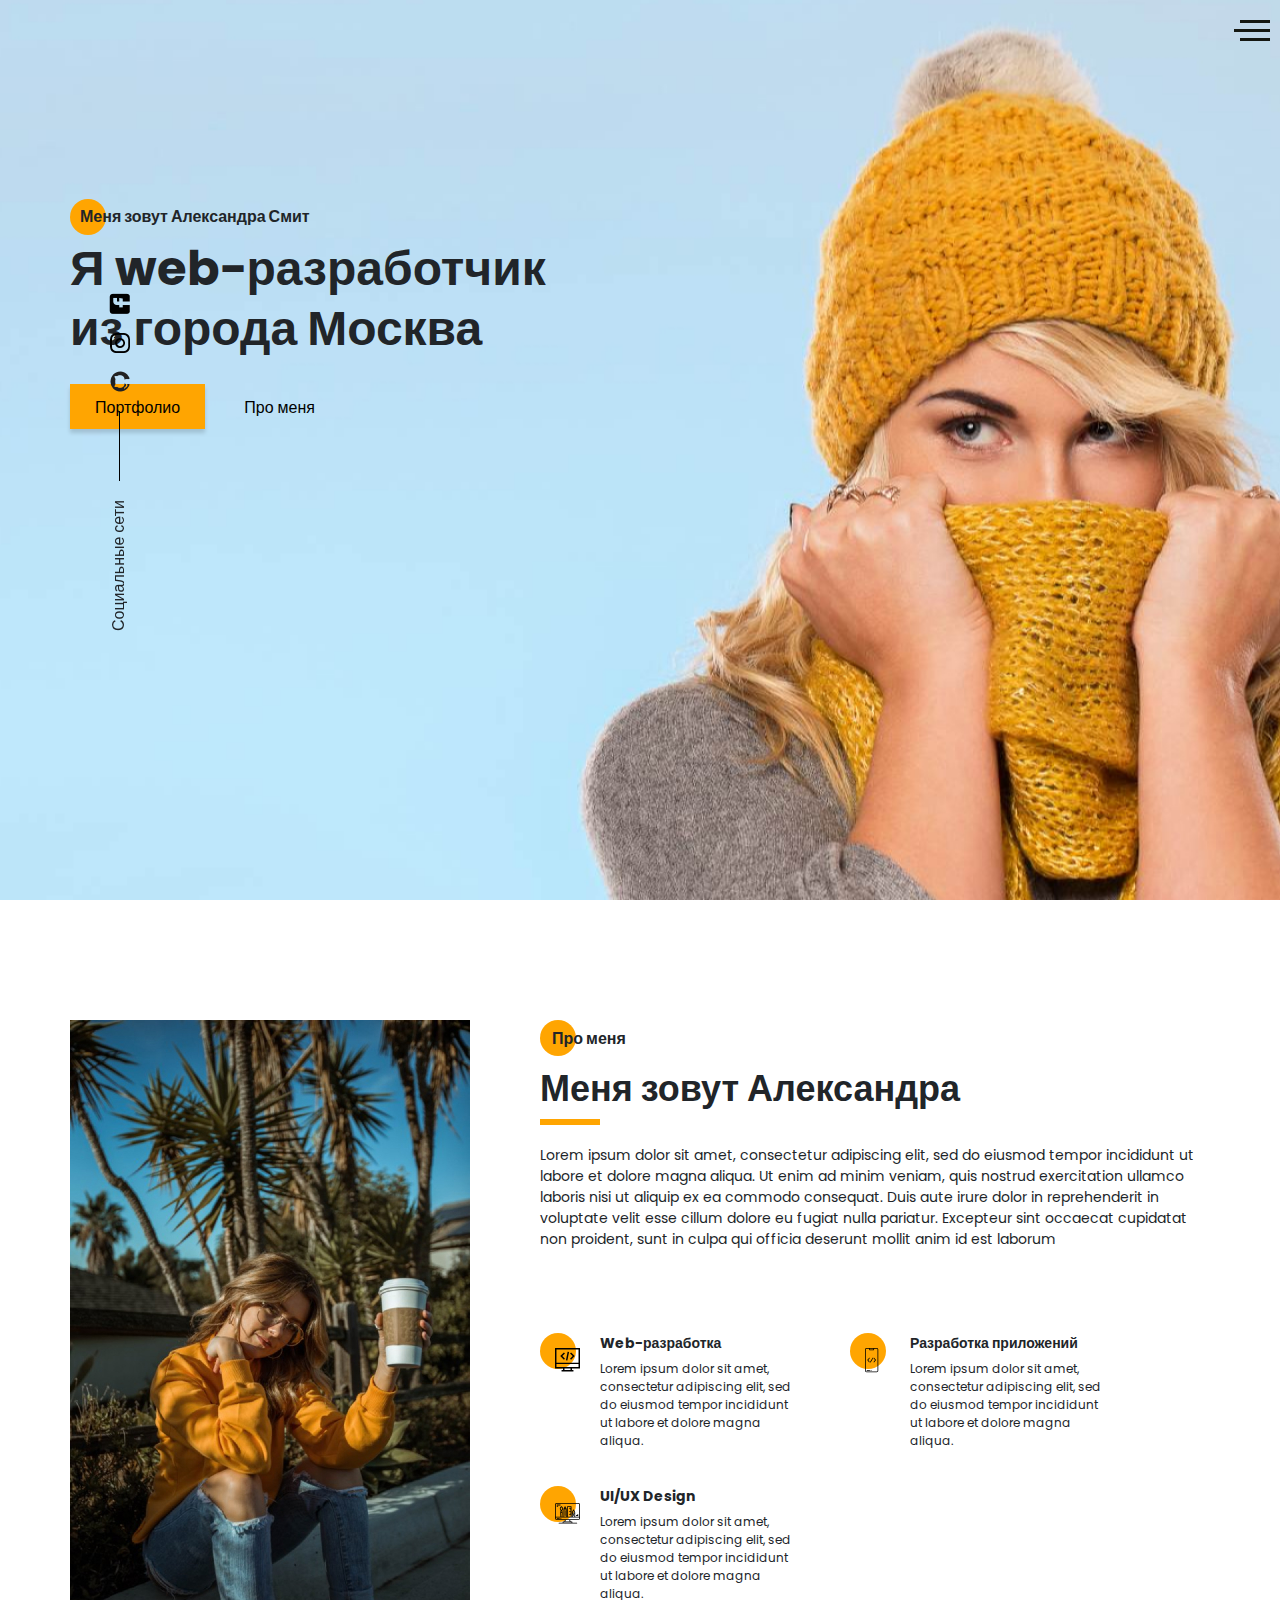
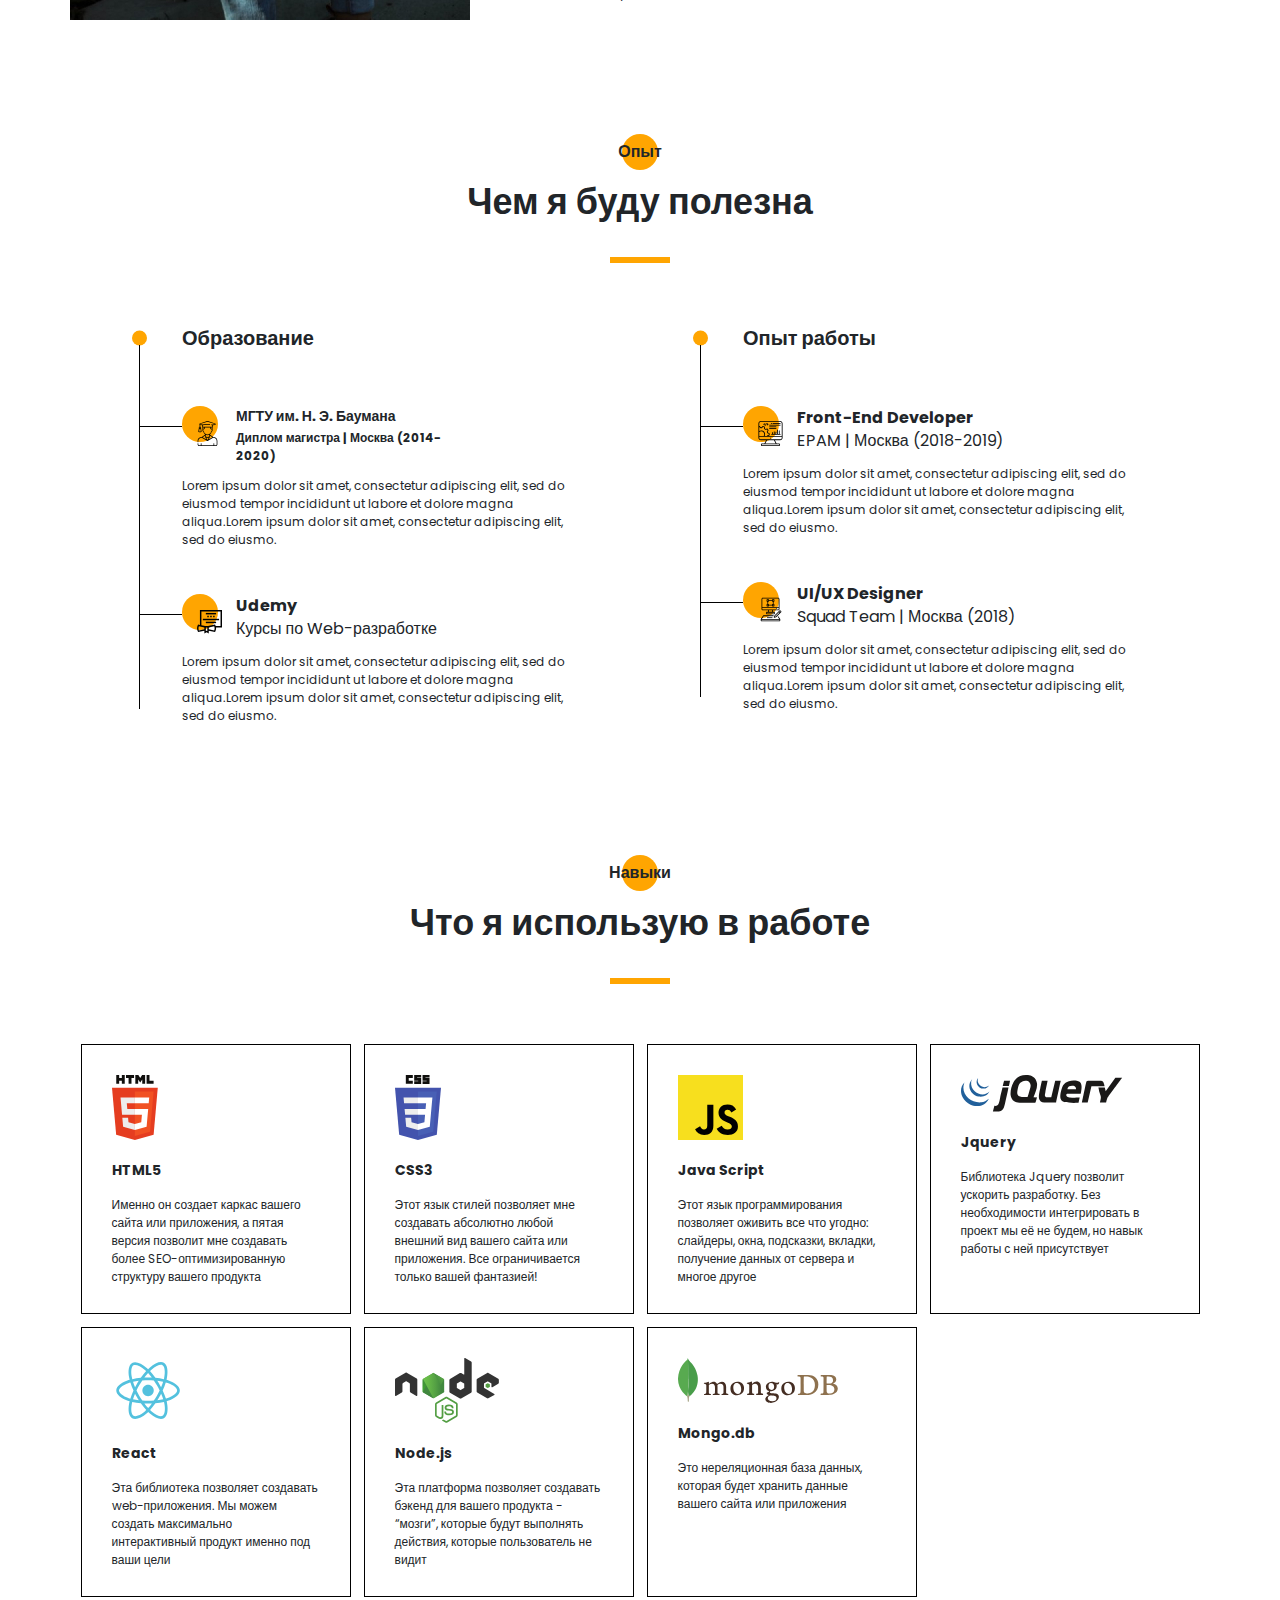
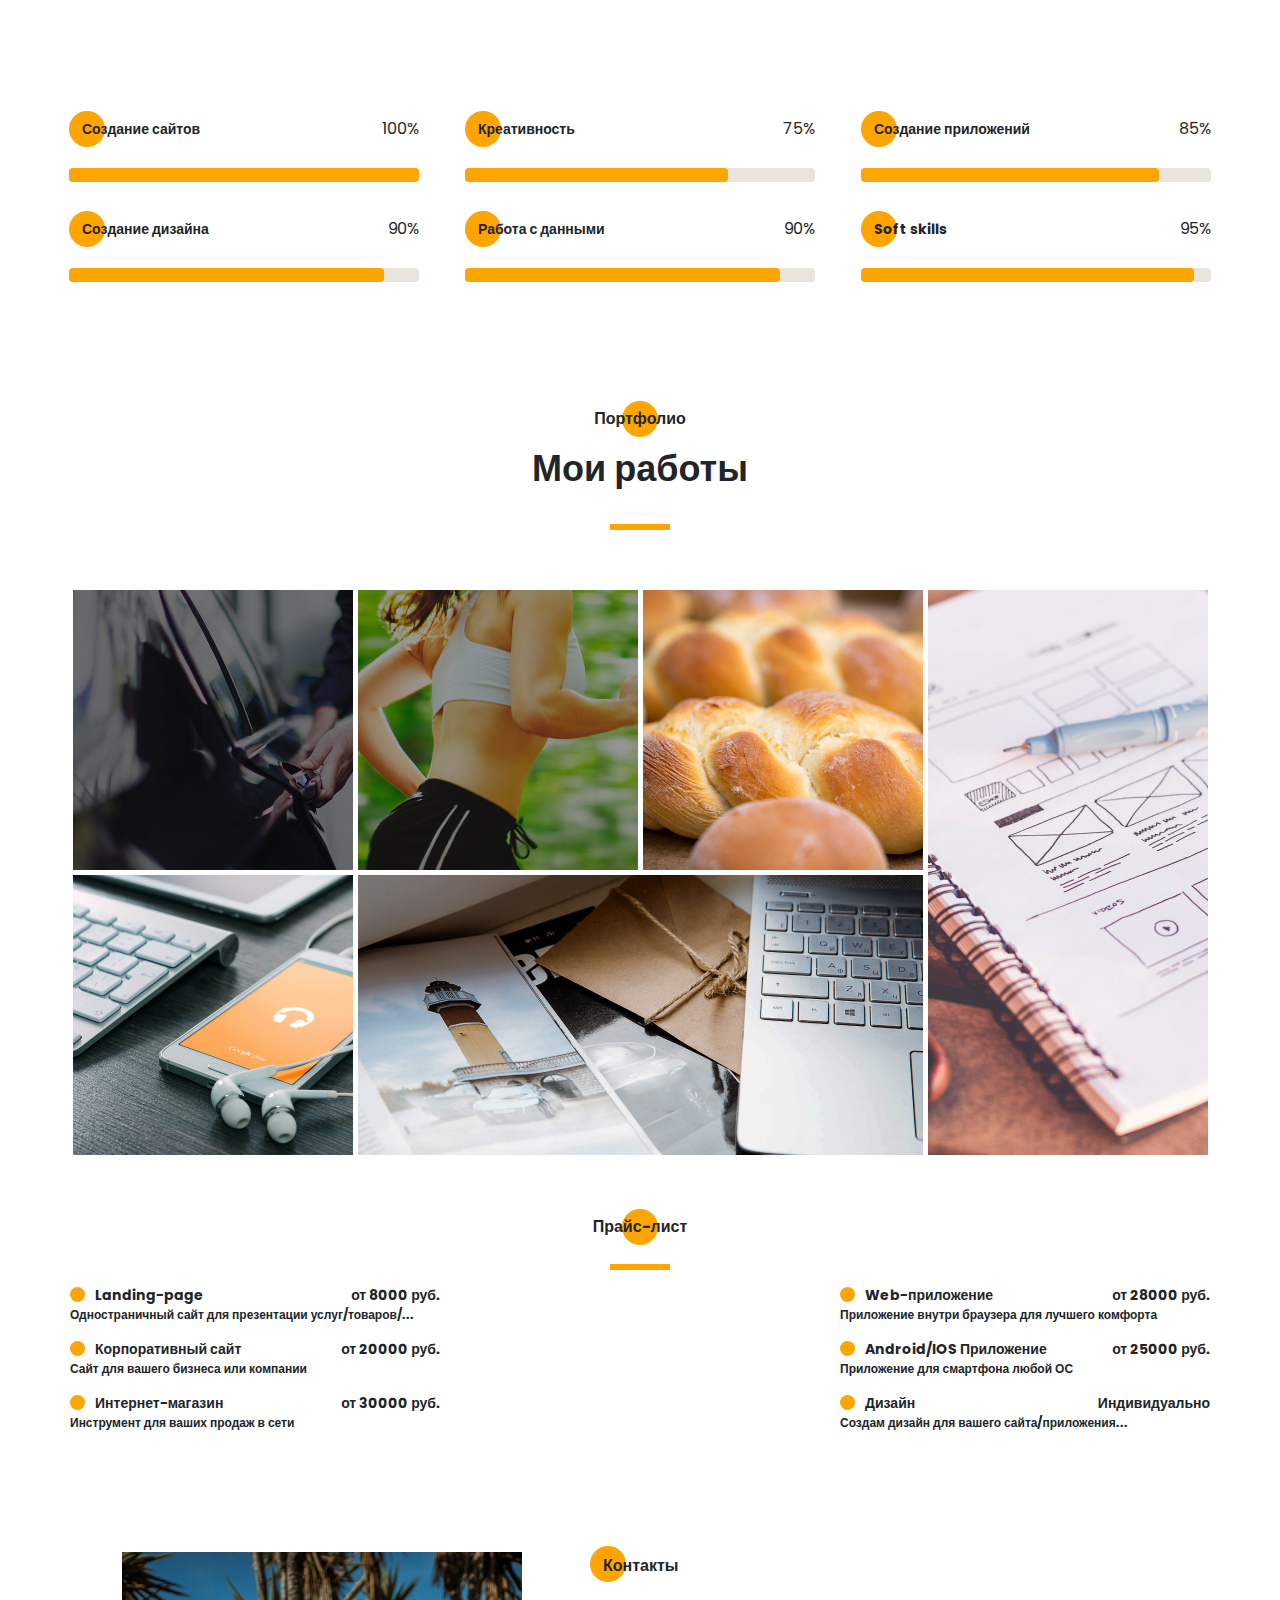
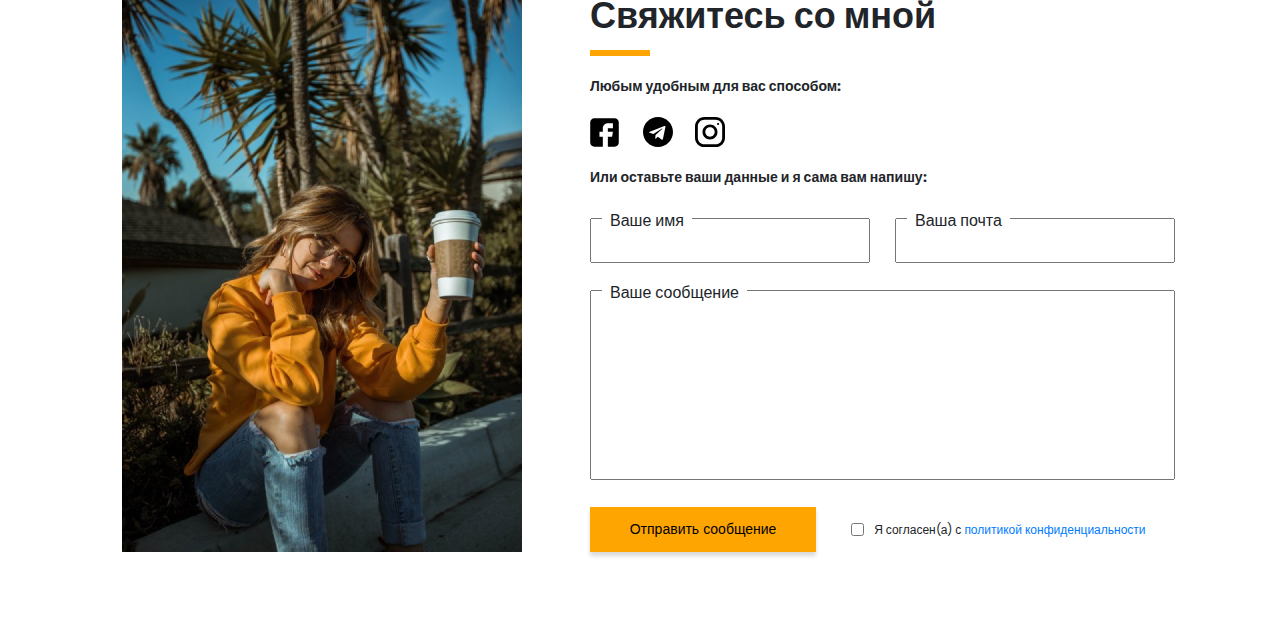
<file: portfolio/index.html>
<!DOCTYPE html><html lang="ru"><head><meta charset="UTF-8"><meta name="viewport" content="width=device-width,initial-scale=1"><meta http-equiv="X-UA-Compatible" content="ie=edge"><title>Portfolio</title><meta name="title" content="Мое портфолио"><meta name="description" content="Здесь вы сможете ознакомиться с моими работами и узнать больше обо мне"><!-- Open Graph / Facebook --><meta property="og:type" content="website"><meta property="og:url" content="https://metatags.io/"><meta property="og:title" content="Мое портфолио"><meta property="og:description" content="Здесь вы сможете ознакомиться с моими работами и узнать больше обо мне"><meta property="og:image" content="https://metatags.io/assets/meta-tags-16a33a6a8531e519cc0936fbba0ad904e52d35f34a46c97a2c9f6f7dd7d336f2.png"><!-- Twitter --><meta property="twitter:card" content="summary_large_image"><meta property="twitter:url" content="https://metatags.io/"><meta property="twitter:title" content="Мое портфолио"><meta property="twitter:description" content="Здесь вы сможете ознакомиться с моими работами и узнать больше обо мне"><meta property="twitter:image" content="https://metatags.io/assets/meta-tags-16a33a6a8531e519cc0936fbba0ad904e52d35f34a46c97a2c9f6f7dd7d336f2.png"><!-- Favicon  --><link rel="apple-touch-icon" sizes="57x57" href="icons/favicon//apple-icon-57x57.png"><link rel="apple-touch-icon" sizes="60x60" href="icons/favicon//apple-icon-60x60.png"><link rel="apple-touch-icon" sizes="72x72" href="icons/favicon//apple-icon-72x72.png"><link rel="apple-touch-icon" sizes="76x76" href="icons/favicon//apple-icon-76x76.png"><link rel="apple-touch-icon" sizes="114x114" href="icons/favicon//apple-icon-114x114.png"><link rel="apple-touch-icon" sizes="120x120" href="icons/favicon//apple-icon-120x120.png"><link rel="apple-touch-icon" sizes="144x144" href="icons/favicon//apple-icon-144x144.png"><link rel="apple-touch-icon" sizes="152x152" href="icons/favicon//apple-icon-152x152.png"><link rel="apple-touch-icon" sizes="180x180" href="icons/favicon//apple-icon-180x180.png"><link rel="icon" type="image/png" sizes="192x192" href="icons/favicon//android-icon-192x192.png"><link rel="icon" type="image/png" sizes="32x32" href="icons/favicon//favicon-32x32.png"><link rel="icon" type="image/png" sizes="96x96" href="icons/favicon//favicon-96x96.png"><link rel="icon" type="image/png" sizes="16x16" href="icons/favicon//favicon-16x16.png"><link rel="manifest" href="icons/favicon//manifest.json"><meta name="msapplication-TileColor" content="#ffffff"><meta name="msapplication-TileImage" content="icons/favicon//ms-icon-144x144.png"><meta name="theme-color" content="#ffffff"><link rel="stylesheet" href="css/style.min.css"></head><body><aside class="sidepanel"><div class="sidepanel__text">Социальные сети</div><div class="sidepanel__divider"></div><a href="#" class="sidepanel__link"><img src="icons/social/github.svg" alt=""></a><a href="#" class="sidepanel__link"><img src="icons/social/instagram.svg" alt=""></a><a href="#" class="sidepanel__link"><img src="icons/social/facebook.svg" alt=""></a></aside><div class="menu"><div class="menu__block"><div class="menu__close"><svg width="29" height="30" viewBox="0 0 29 30" fill="none" xmlns="http://www.w3.org/2000/svg"><path d="M17.1568 14.5231L28.4489 3.23075C29.1837 2.49623 29.1837 1.30861 28.4489 0.574085C27.7144 -0.160437 26.5267 -0.160437 25.7922 0.574085L14.4998 11.8665L3.20781 0.574085C2.47295 -0.160437 1.28567 -0.160437 0.551149 0.574085C-0.183716 1.30861 -0.183716 2.49623 0.551149 3.23075L11.8432 14.5231L0.551149 25.8155C-0.183716 26.55 -0.183716 27.7376 0.551149 28.4721C0.917206 28.8385 1.39852 29.0226 1.87948 29.0226C2.36045 29.0226 2.84141 28.8385 3.20781 28.4721L14.4998 17.1798L25.7922 28.4721C26.1586 28.8385 26.6396 29.0226 27.1205 29.0226C27.6015 29.0226 28.0825 28.8385 28.4489 28.4721C29.1837 27.7376 29.1837 26.55 28.4489 25.8155L17.1568 14.5231Z" fill="black"/></svg></div><nav><ul class="menu__list"><li class="menu__link"><a href="#about">ПРО МЕНЯ</a></li><li class="menu__link"><a href="#exp">МОЙ ОПЫТ</a></li><li class="menu__link"><a href="#skills">МОИ НАВЫКИ</a></li><li class="menu__link"><a href="#portfolio">МОИ РАБОТЫ</a></li><li class="menu__link"><a href="#price">ПРАЙС-ЛИСТ</a></li><li class="menu__link"><a href="#contacts">КОНТАКТЫ</a></li></ul></nav><div class="menu__social"><a href="#" class="social__link"><img src="icons/social/github.svg" alt=""></a><a href="#" class="social__link"><img src="icons/social/instagram.svg" alt=""></a><a href="#" class="social__link"><img src="icons/social/facebook.svg" alt=""></a></div></div><div class="menu__overlay"></div></div><section class="promo"><div class="hamburger"><span></span> <span class="long"></span> <span></span></div><div class="container"><h1 class="title title_fz16 promo__subtitle">Меня зовут Александра Смит</h1><div class="title title_fz48 promo__title">Я web-разработчик<br>из города Москва</div><div class="promo__btns"><a href="#portfolio" class="promo__link btn">Портфолио</a> <a href="#about" class="promo__link btn_clear">Про меня</a></div></div></section><section id="about" class="about"><div class="container"><div class="about__wrap"><div class="about__wrapper"><div class="about__photo"><img src="img/main_photo.jpg" alt=""></div><div class="about__descr"><h2 class="about__title title title_fz16">Про меня</h2><div class="about__subtitle title title_fz36">Меня зовут Александра</div><div class="divider"></div><div class="about__text">Lorem ipsum dolor sit amet, consectetur adipiscing elit, sed do eiusmod tempor incididunt ut labore et dolore magna aliqua. Ut enim ad minim veniam, quis nostrud exercitation ullamco laboris nisi ut aliquip ex ea commodo consequat. Duis aute irure dolor in reprehenderit in voluptate velit esse cillum dolore eu fugiat nulla pariatur. Excepteur sint occaecat cupidatat non proident, sunt in culpa qui officia deserunt mollit anim id est laborum</div></div><div class="about__skills"><div class="about__skill"><div class="about__img"><img src="icons/about_me/web_development.svg" alt=""></div><div class="about__skills-wrap"><div class="title title_fz14">Web-разработка</div><div class="about__skill-descr">Lorem ipsum dolor sit amet, consectetur adipiscing elit, sed do eiusmod tempor incididunt ut labore et dolore magna aliqua.</div></div></div><div class="about__skill"><div class="about__img"><img src="icons/about_me/mobile_dev.svg" alt=""></div><div class="about__skill-wrap"><div class="title title_fz14">Разработка приложений</div><div class="about__skill-descr">Lorem ipsum dolor sit amet, consectetur adipiscing elit, sed do eiusmod tempor incididunt ut labore et dolore magna aliqua.</div></div></div><div class="about__skill"><div class="about__img"><img src="icons/about_me/design.svg" alt=""></div><div class="abput__skill-wrap"><div class="title title_fz14">UI/UX Design</div><div class="about__skill-descr">Lorem ipsum dolor sit amet, consectetur adipiscing elit, sed do eiusmod tempor incididunt ut labore et dolore magna aliqua.</div></div></div></div></div></div></div></section><section id="exp" class="experience"><div class="container"><h2 class="experience__title title title_fz16">Опыт</h2><div class="title title_fz36 experience__subtitle">Чем я буду полезна</div><div class="divider"></div><div class="experience__wrap"><div class="experience__wrapper"><div class="experience__column"><h3 class="experience__column-title title title_fz20">Образование</h3><ul><li><div class="experience__item"><div class="experience__item-head"><div class="experience__item-icon"><img src="icons/experience/university.svg" alt="university"></div><h4 class="experience__item-subtitle title title_fz14">МГТУ им. Н. Э. Баумана</h4><div class="experience__item-location title title_fz12">Диплом магистра | Москва (2014-2020)</div></div><div class="experience__item-text">Lorem ipsum dolor sit amet, consectetur adipiscing elit, sed do eiusmod tempor incididunt ut labore et dolore magna aliqua.Lorem ipsum dolor sit amet, consectetur adipiscing elit, sed do eiusmo.</div></div></li><li><div class="experience__item"><div class="experience__item-head"><div class="experience__item-icon"><img src="icons/experience/courses.svg" alt="courses"></div><h4 class="experience__item-subtitle">Udemy</h4><div class="experience__item-location">Курсы по Web-разработке</div></div><div class="experience__item-text">Lorem ipsum dolor sit amet, consectetur adipiscing elit, sed do eiusmod tempor incididunt ut labore et dolore magna aliqua.Lorem ipsum dolor sit amet, consectetur adipiscing elit, sed do eiusmo.</div></div></li></ul></div><div class="experience__column"><h3 class="experience__column-title title title_fz20">Опыт работы</h3><ul><li><div class="experience__item"><div class="experience__item-head"><div class="experience__item-icon"><img src="icons/experience/developer.svg" alt="developer"></div><h4 class="experience__item-subtitle">Front-End Developer</h4><div class="experience__item-location">EPAM | Москва (2018-2019)</div></div><div class="experience__item-text">Lorem ipsum dolor sit amet, consectetur adipiscing elit, sed do eiusmod tempor incididunt ut labore et dolore magna aliqua.Lorem ipsum dolor sit amet, consectetur adipiscing elit, sed do eiusmo.</div></div></li><li><div class="experience__item"><div class="experience__item-head"><div class="experience__item-icon"><img src="icons/experience/designer.svg" alt="designer"></div><h4 class="experience__item-subtitle">UI/UX Designer</h4><div class="experience__item-location">Squad Team | Москва (2018)</div></div><div class="experience__item-text">Lorem ipsum dolor sit amet, consectetur adipiscing elit, sed do eiusmod tempor incididunt ut labore et dolore magna aliqua.Lorem ipsum dolor sit amet, consectetur adipiscing elit, sed do eiusmo.</div></div></li></ul></div></div></div></div></section><section id="skills" class="skills"><div class="container"><h2 class="experience__title title title_fz16">Навыки</h2><div class="title title_fz36 experience__subtitle">Что я использую в работе</div><div class="divider"></div><div class="skills__wrapper"><div class="skills__cards"><div class="skills__card"><div class="skills__img"><img src="icons/skills/html5.svg" alt="html5"></div><div class="skills__title title title_fz14">HTML5</div><div class="skills__descr">Именно он создает каркас вашего сайта или приложения, а пятая версия позволит мне создавать более SEO-оптимизированную структуру вашего продукта</div></div><div class="skills__card"><div class="skills__img"><img src="icons/skills/css3.svg" alt="css3"></div><div class="skills__title title title_fz14">CSS3</div><div class="skills__descr">Этот язык стилей позволяет мне создавать абсолютно любой внешний вид вашего сайта или приложения. Все ограничивается только вашей фантазией!</div></div><div class="skills__card"><div class="skills__img"><img src="icons/skills/js.svg" alt="js"></div><div class="skills__title title title_fz14">Java Script</div><div class="skills__descr">Этот язык программирования позволяет оживить все что угодно: слайдеры, окна, подсказки, вкладки, получение данных от сервера и многое другое</div></div><div class="skills__card"><div class="skills__img"><img src="icons/skills/jquery.svg" alt="Jquery"></div><div class="skills__title title title_fz14">Jquery</div><div class="skills__descr">Библиотека Jquery позволит ускорить разработку. Без необходимости интегрировать в проект мы её не будем, но навык работы с ней присутствует</div></div><div class="skills__card"><div class="skills__img"><img src="icons/skills/react.svg" alt="React"></div><div class="skills__title title title_fz14">React</div><div class="skills__descr">Эта библиотека позволяет создавать web-приложения. Мы можем создать максимально интерактивный продукт именно под ваши цели</div></div><div class="skills__card"><div class="skills__img"><img src="icons/skills/node.js.svg" alt="Node.js"></div><div class="skills__title title title_fz14">Node.js</div><div class="skills__descr">Эта платформа позволяет создавать бэкенд для вашего продукта - “мозги”, которые будут выполнять действия, которые пользователь не видит</div></div><div class="skills__card"><div class="skills__img"><img src="icons/skills/mongo.db.svg" alt="mongo"></div><div class="skills__title title title_fz14">Mongo.db</div><div class="skills__descr">Это нереляционная база данных, которая будет хранить данные вашего сайта или приложения</div></div></div></div><div class="skills__progress"><div class="skills__progress-items"><div class="skills__progress-item"><div class="skills__progress-wrapper"><div class="skills__progress-title title title_fz14">Создание сайтов</div><div class="skills__progress-score">100%</div></div><div class="skills__progress-bg"></div><div class="skills__progress-scale"></div></div><div class="skills__progress-item"><div class="skills__progress-wrapper"><div class="skills__progress-title title title_fz14">Креативность</div><div class="skills__progress-score">75%</div></div><div class="skills__progress-bg"></div><div class="skills__progress-scale"></div></div><div class="skills__progress-item"><div class="skills__progress-wrapper"><div class="skills__progress-title title title_fz14">Создание приложений</div><div class="skills__progress-score">85%</div></div><div class="skills__progress-bg"></div><div class="skills__progress-scale"></div></div><div class="skills__progress-item"><div class="skills__progress-wrapper"><div class="skills__progress-title title title_fz14">Создание дизайна</div><div class="skills__progress-score">90%</div></div><div class="skills__progress-bg"></div><div class="skills__progress-scale"></div></div><div class="skills__progress-item"><div class="skills__progress-wrapper"><div class="skills__progress-title title title_fz14">Работа с данными</div><div class="skills__progress-score">90%</div></div><div class="skills__progress-bg"></div><div class="skills__progress-scale"></div></div><div class="skills__progress-item"><div class="skills__progress-wrapper"><div class="skills__progress-title title title_fz14">Soft skills</div><div class="skills__progress-score">95%</div></div><div class="skills__progress-bg"></div><div class="skills__progress-scale"></div></div></div></div></div></section><section id="portfolio" class="portfolio"><div class="container"><h2 class="experience__title title title_fz16">Портфолио</h2><div class="title title_fz36 experience__subtitle">Мои работы</div><div class="divider"></div><div class="portfolio__wrap"><div class="portfolio__wrapper"><a target="_blank" href="https://roanvi.github.io/uber/" class="portfolio__item"><img src="img/works/uber.jpg" alt="uber"></a><a target="_blank" href="https://roanvi.github.io/pulse/" class="portfolio__item"><img src="img/works/pulse.jpg" alt="pulse"></a><a href="" class="portfolio__item"><img src="img/works/bread.jpg" alt="bread"></a><a href="" class="portfolio__item vertical"><img src="img/works/plans.jpg" alt="plans"></a><a href="" class="portfolio__item"><img src="img/works/ipad.jpg" alt="ipad"></a><a href="" class="portfolio__item horizontal"><img src="img/works/mac.jpg" alt="mac"></a></div></div></div></section><section id="price" class="price"><div class="container"><h2 class="experience__title title title_fz16">Прайс-лист</h2><div class="divider"></div><div class="price__wrapper"><div class="price__column"><div class="price__item"><div class="price__header"><div class="price__key title title_fz14">Landing-page</div><div class="price__value title title_fz14">от 8000 руб.</div></div><div class="price__descr title title_fz12">Одностраничный сайт для презентации услуг/товаров/...</div></div><div class="price__item"><div class="price__header"><div class="price__key title title_fz14">Корпоративный сайт</div><div class="price__value title title_fz14">от 20000 руб.</div></div><div class="price__descr title title_fz12">Сайт для вашего бизнеса или компании</div></div><div class="price__item"><div class="price__header"><div class="price__key title title_fz14">Интернет-магазин</div><div class="price__value title title_fz14">от 30000 руб.</div></div><div class="price__descr title title_fz12">Инструмент для ваших продаж в сети</div></div></div><div class="price__column"><div class="price__item"><div class="price__header"><div class="price__key title title_fz14">Web-приложение</div><div class="price__value title title_fz14">от 28000 руб.</div></div><div class="price__descr title title_fz12">Приложение внутри браузера для лучшего комфорта</div></div><div class="price__item"><div class="price__header"><div class="price__key title title_fz14">Android/IOS Приложение</div><div class="price__value title title_fz14">от 25000 руб.</div></div><div class="price__descr title title_fz12">Приложение для смартфона любой ОС</div></div><div class="price__item"><div class="price__header"><div class="price__key title title_fz14">Дизайн</div><div class="price__value title title_fz14">Индивидуально</div></div><div class="price__descr title title_fz12">Создам дизайн для вашего сайта/приложения...</div></div></div></div></div></section><section id="contacts" class="contacts"><div class="container"><div class="contacts__wrap"><div class="contacts__wrapper"><div class="contacts__img"><img src="img/main_photo.jpg" alt="photo"></div><div class="contacts__info"><h2 class="contacts__title title title_fz16">Контакты</h2><div class="title title_fz36 contacts__subtitle">Свяжитесь со мной</div><div class="divider"></div><div class="contacts__descr title title_fz14">Любым удобным для вас способом:</div><div class="contacts__social"><div class="contacts__link"><a href="#"><img src="icons/social/facebook.svg" alt="facebook"></a></div><div class="contacts__link"><a href="#"><img src="icons/social/telegram.svg" alt="telegram"></a></div><div class="contacts__link"><a href="#"><img src="icons/social/instagram.svg" alt="instagram"></a></div></div><div class="contacts__else title title_fz14">Или оставьте ваши данные и я сама вам напишу:</div><form action="" class="contacts__form"><div class="contacts__input"><input name="name" id="name" type="text"> <label for="name">Ваше имя</label></div><div class="contacts__input"><input required name="email" id="email" type="email"> <label for="email">Ваша почта</label></div><div class="contacts__textarea"><textarea required name="text" id="text"></textarea> <label for="textarea">Ваше сообщение</label></div><div class="contacts__footer"><button class="contacts__btn btn">Отправить сообщение</button><div class="contacts__policy"><input required type="checkbox"><div>Я согласен(а) с <a href="/policy.html">политикой конфиденциальности</a></div></div></div></form></div></div></div></div></section><script src="js/script.js"></script></body></html>
</file>
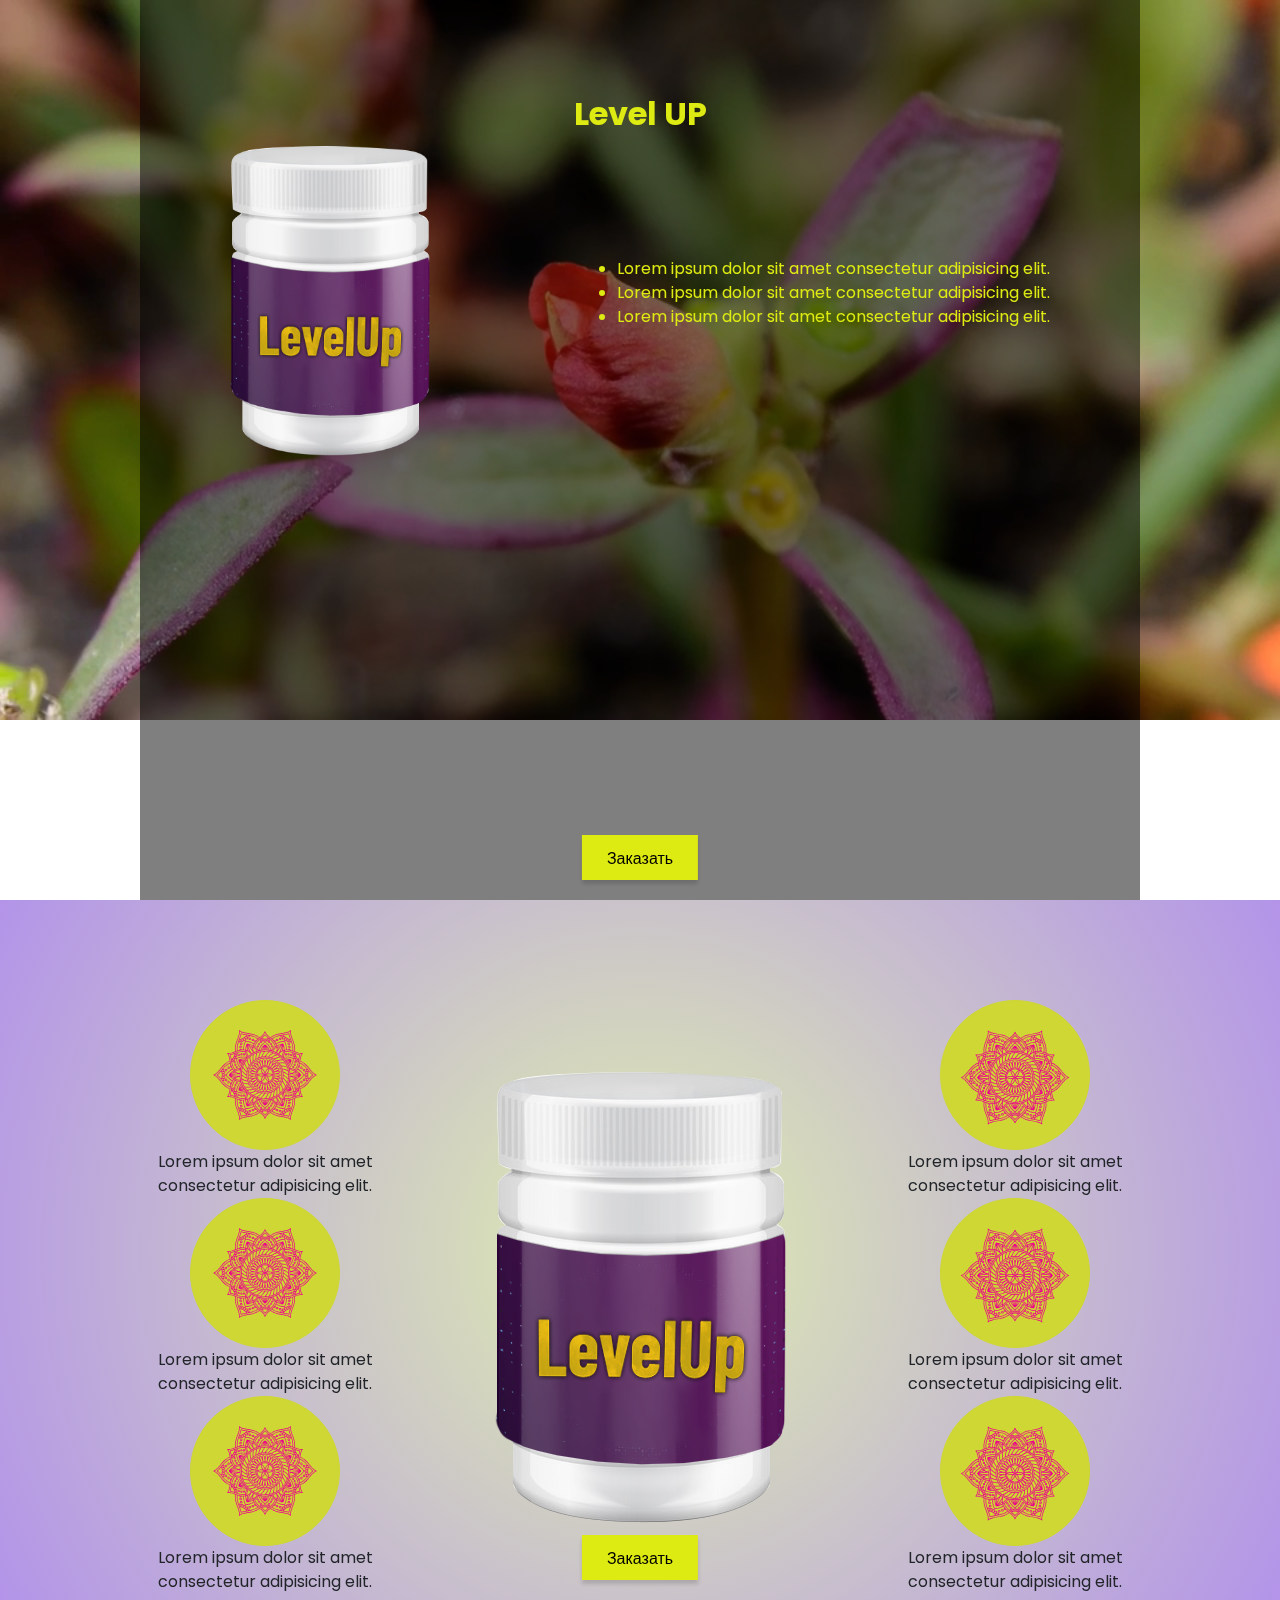
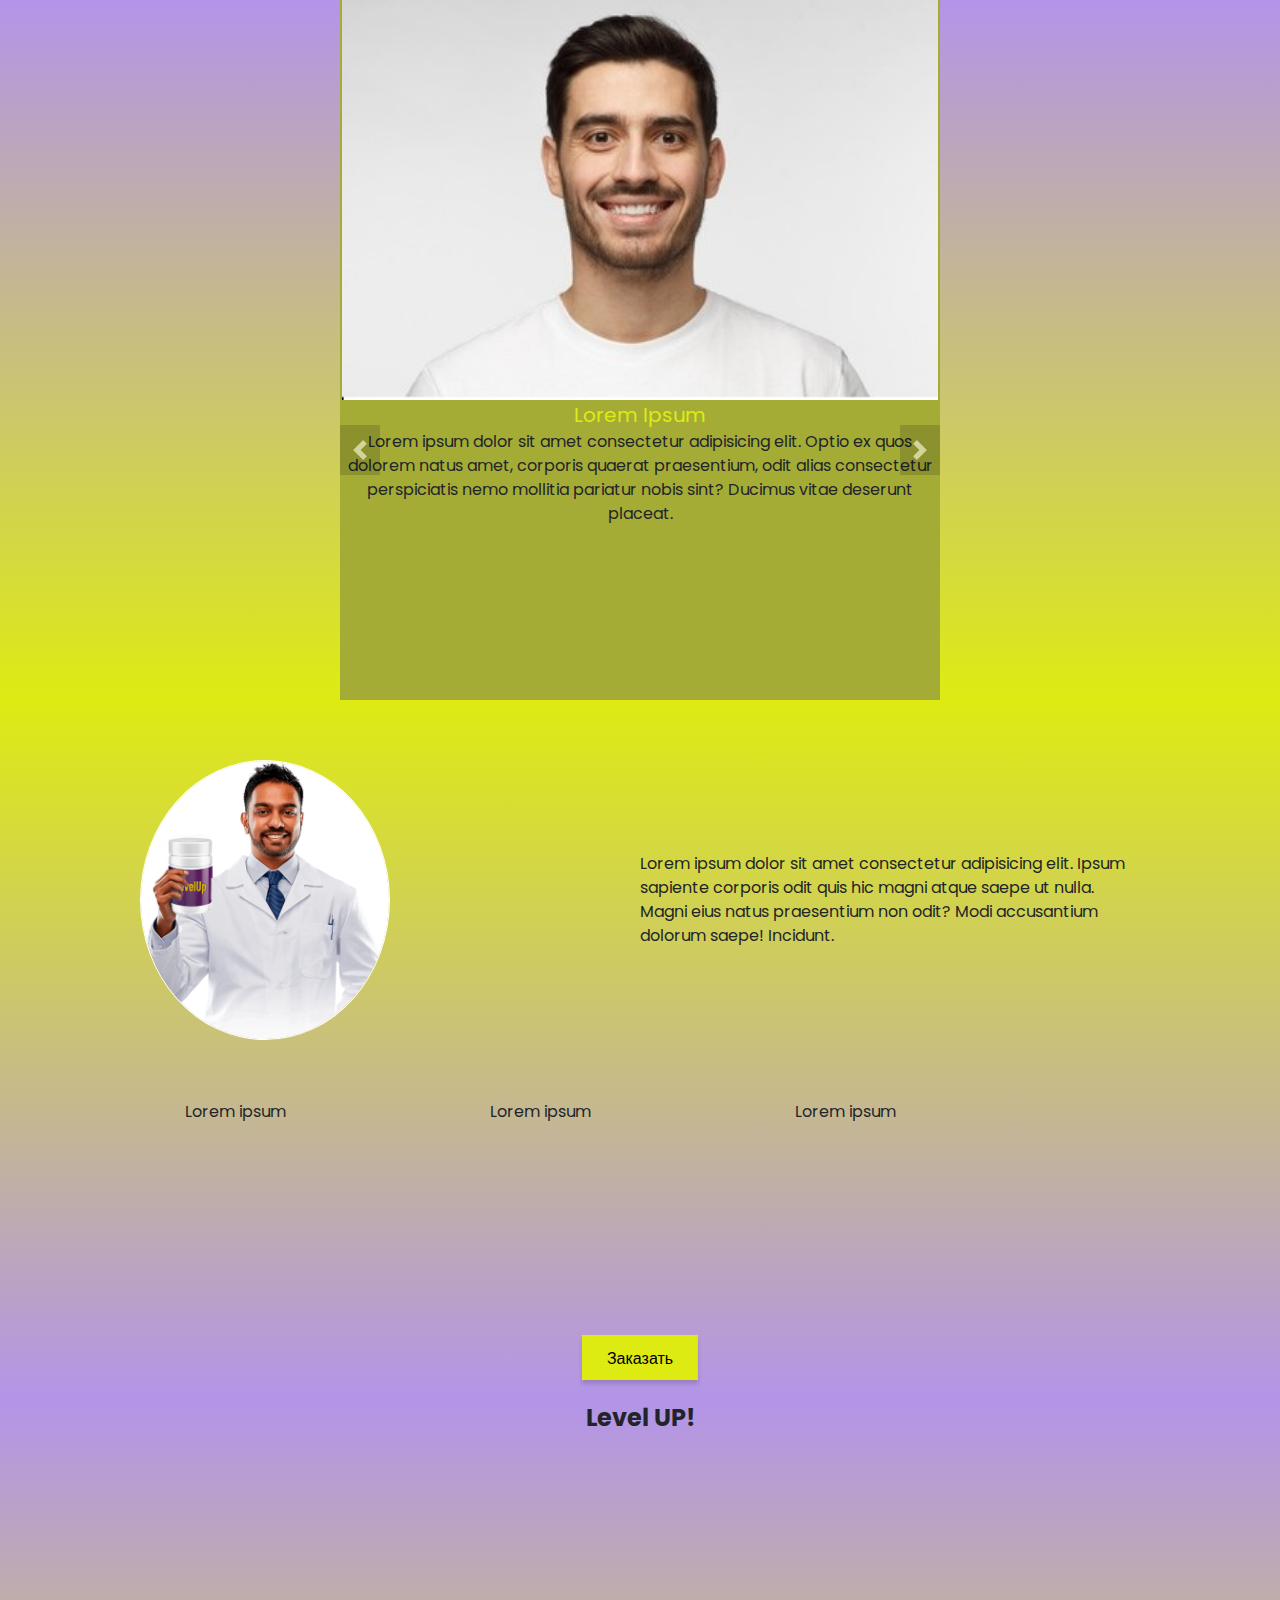
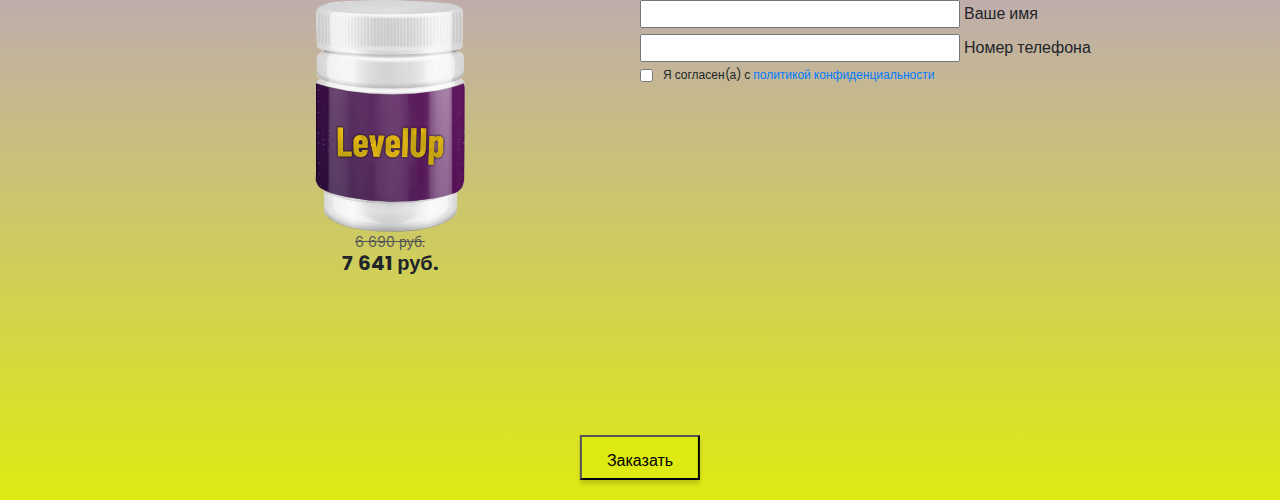
<file: tz/index.html>
<!DOCTYPE html>
<html lang="ru">

<head>
    <meta charset="UTF-8">
    <meta name="viewport" content="width=device-width, initial-scale=1.0">
    <meta http-equiv="X-UA-Compatible" content="ie=edge">
    <title>Level Up!</title>
    <link rel="stylesheet" href="css/blocks/simple-adaptive-slider.min.min.css">
    <link rel="stylesheet" href="css/style.min.css">
</head>

<body>
    <section class="promo">
        <div class="container">
            <div class="promo__bg">
                <video autoplay muted loop id="myVideo">
                    <source src="video/video.mp4" type="video/mp4">
                </video>
            </div>
            <div class="promo__content">
                <div class="promo__title">
                    <h1>Level UP</h1>
                </div>
            <div class="promo__wrapper">
                <div class="promo__img">
                    <img src="img/prod.png" alt="tablets">
                </div>
                <div class="promo__descr">
                    <ul>
                    <li>
                        Lorem ipsum dolor sit amet consectetur adipisicing elit.
                    </li>
                    <li>
                        Lorem ipsum dolor sit amet consectetur adipisicing elit.
                    </li>
                    <li>
                        Lorem ipsum dolor sit amet consectetur adipisicing elit.
                    </li>
                    </ul>
                </div>
            </div>
            <a class="btn" href="#order">Заказать</a>
            </div>
        </div>
    </section>

    <section class="inside">
        <div class="container">
            <div class="inside__wrapper">
                <div class="inside__ingr-left">
                    <div class="inside__item"> <img src="img/02047 Lotus Mandala.svg" alt="lotus"> Lorem ipsum dolor sit amet consectetur adipisicing elit.</div>
                    <div class="inside__item"> <img src="img/02047 Lotus Mandala.svg" alt="lotus"> Lorem ipsum dolor sit amet consectetur adipisicing elit.</div>
                    <div class="inside__item"> <img src="img/02047 Lotus Mandala.svg" alt="lotus"> Lorem ipsum dolor sit amet consectetur adipisicing elit.</div>
                </div>
                <div class="inside__img">
                    <img src="img/prod.png" alt="tablets">
                </div>
                <div class="inside__ingr-right">
                    <div class="inside__item"> <img src="img/02047 Lotus Mandala.svg" alt="lotus"> Lorem ipsum dolor sit amet consectetur adipisicing elit.</div>
                    <div class="inside__item"> <img src="img/02047 Lotus Mandala.svg" alt="lotus"> Lorem ipsum dolor sit amet consectetur adipisicing elit.</div>
                    <div class="inside__item"> <img src="img/02047 Lotus Mandala.svg" alt="lotus"> Lorem ipsum dolor sit amet consectetur adipisicing elit.</div>
                </div>
                <a class="btn" href="#order">Заказать</a>
            </div>
        </div>
    </section>
    <section  class="carousele">
        
        <div class="slider">
            <div class="slider__wrapper">
            <div class="slider__items">
                <div class="slider__item">
                    <div class="carousele__img">
                        <img src="img/photo_1.jpg" alt="photo">
                    </div>
                    <div class="carousele__name">
                        Lorem Ipsum
                    </div>
                    <div class="carousele__text">
                        Lorem ipsum dolor sit amet consectetur adipisicing elit. Optio ex quos dolorem natus amet, corporis quaerat praesentium, odit alias consectetur perspiciatis nemo mollitia pariatur nobis sint? Ducimus vitae deserunt placeat.
                    </div>
                </div>
                <div class="slider__item">
                    <div class="carousele__img">
                        <img src="img/photo_2.jpg" alt="photo">
                    </div>
                    <div class="carousele__name">
                        Lorem Ipsum
                    </div>
                    <div class="carousele__text">
                        Lorem ipsum dolor sit amet consectetur adipisicing elit. Optio ex quos dolorem natus amet, corporis quaerat praesentium, odit alias consectetur perspiciatis nemo mollitia pariatur nobis sint? Ducimus vitae deserunt placeat.
                    </div>
                </div>
                <div class="slider__item">
                    <div class="carousele__img">
                        <img src="img/photo_3.jpg" alt="photo">
                    </div>
                    <div class="carousele__name">
                        Lorem Ipsum
                    </div>
                    <div class="carousele__text">
                        Lorem ipsum dolor sit amet consectetur adipisicing elit. Optio ex quos dolorem natus amet, corporis quaerat praesentium, odit alias consectetur perspiciatis nemo mollitia pariatur nobis sint? Ducimus vitae deserunt placeat.
                    </div>
                </div>
            </div>
            </div>
            <a class="slider__control slider__control_prev" href="#" role="button" data-slide="prev"></a>
            <a class="slider__control slider__control_next" href="#" role="button" data-slide="next"></a>
        </div>
    </section>
    <section class="about">
        <div class="container">
            <div class="about__wrapper">
                <div class="about__img">
                    <img src="img/doctor.png" alt="doctor-photo">
                </div>
                <div class="about__descr">
                    Lorem ipsum dolor sit amet consectetur adipisicing elit. Ipsum sapiente corporis odit quis hic magni atque saepe ut nulla. Magni eius natus praesentium non odit? Modi accusantium dolorum saepe! Incidunt.
                </div>
                <div class="about__props">
                    <ul>
                        <li>Lorem ipsum</li>
                        <li>Lorem ipsum</li>
                        <li>Lorem ipsum</li>
                    </ul>
                </div>
                

            </div>
        </div>
    </div>
    <a class="btn" href="#order">Заказать</a>
    </div>
    </section>
    <section id="order" class="order">
        <div class="container">
            <div class="order__wrap">
                       <div class="order__title">
                        <h2>Level UP!</h2>
                       </div>
                        <div class="order__timer"> <span id="timer"></span> </div>
                        <div class="order__price">
                            <div class="order__img"><img src="img/prod.png" alt="photo"></div>
                            <div class="order__old-price">6 690 руб.</div>
                            <div class="order__new-price">7 641 руб.</div>
                        </div>
                        <form action="" class="order__form">
                            <div class="order__input">
                                <input name="name" id="name" type="text">
                                <label for="name">Ваше имя</label>
                            </div>
                            <div class="order__input">
                                <input required name="tel" id="tel" type="number" >
                                <label for="tel">Номер телефона</label>
                            </div>
                            <div class="order__footer">
                                <button class=" btn">Заказать</button>
                                <div class="order__policy">
                                <input required type="checkbox"> <div> Я согласен(а) с <a href="/policy.html">политикой конфиденциальности</a> </div>
                                </div>
                            </div>
                        </form>
                </div>
        </div>
    </section>
    <script defer src="js/simple-adaptive-slider.min.js"></script>
    <script src="js/script.js"></script>
</body>

</html>
</file>
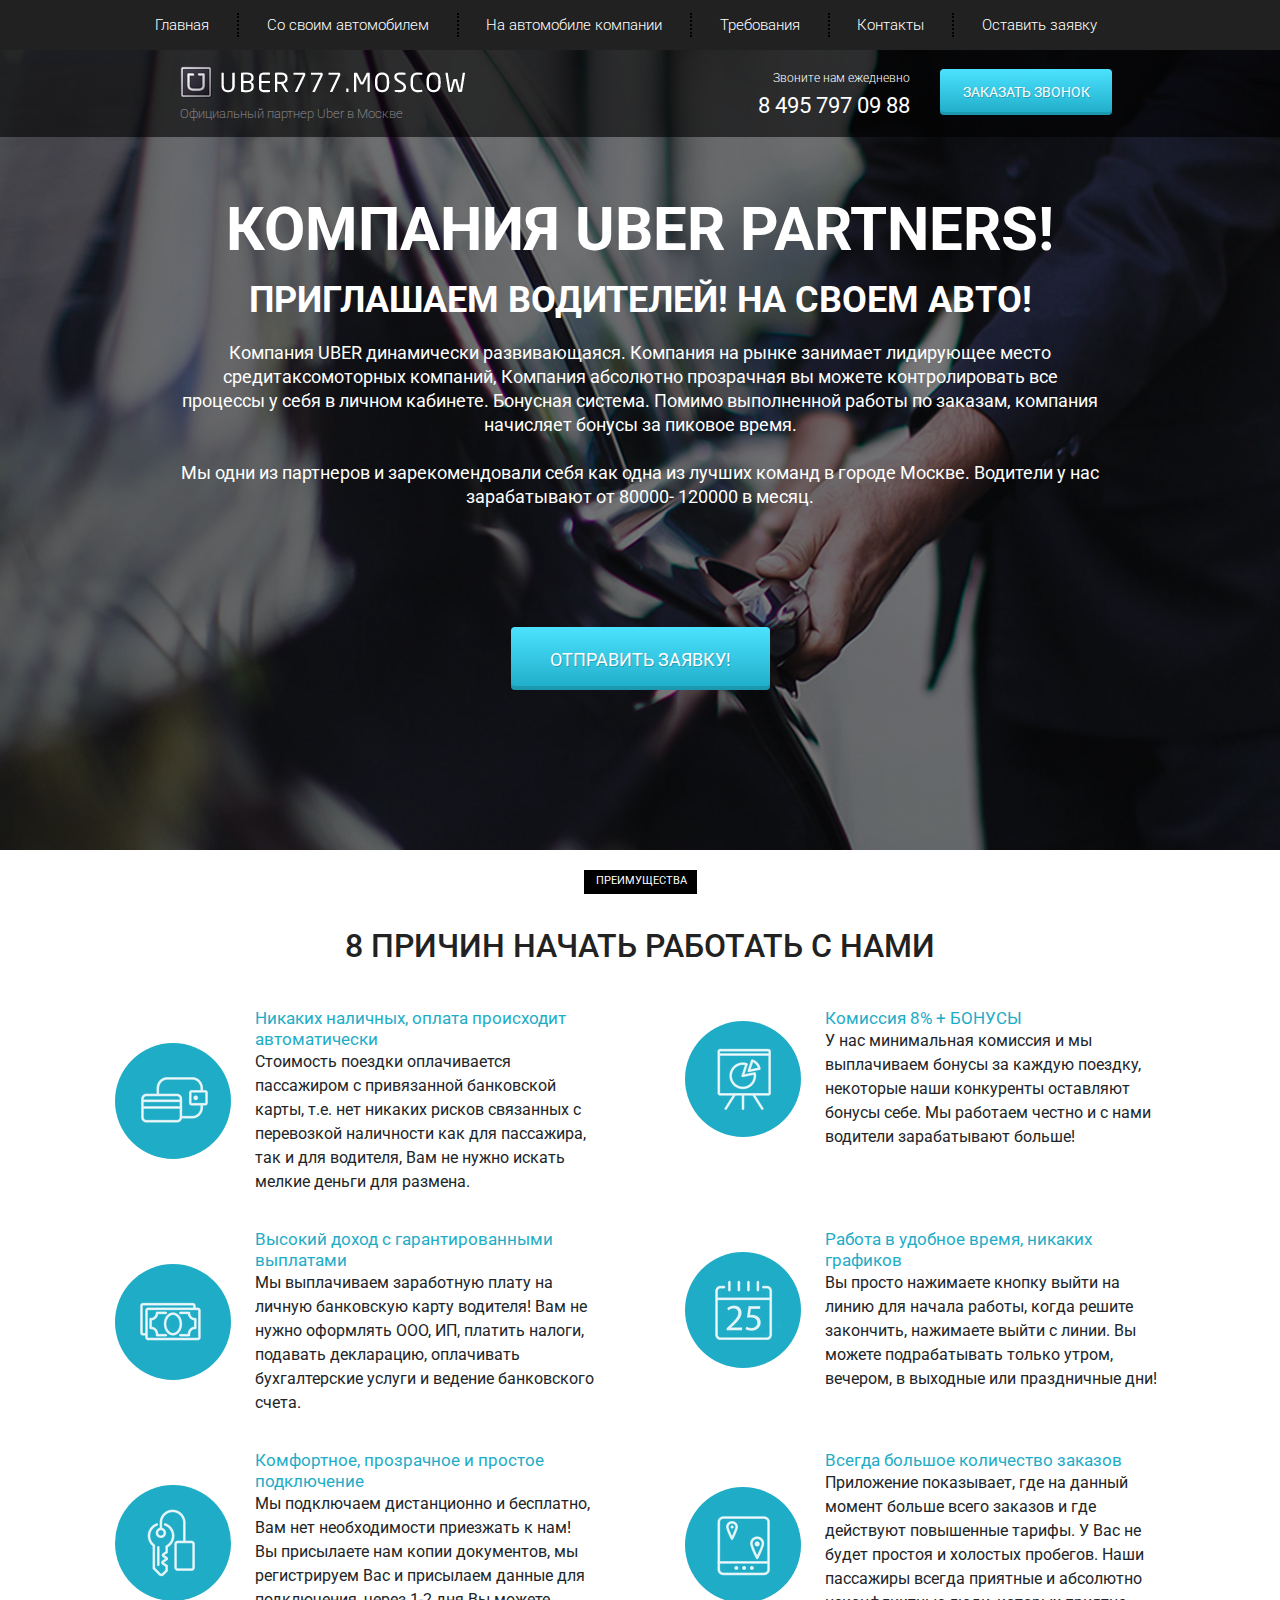
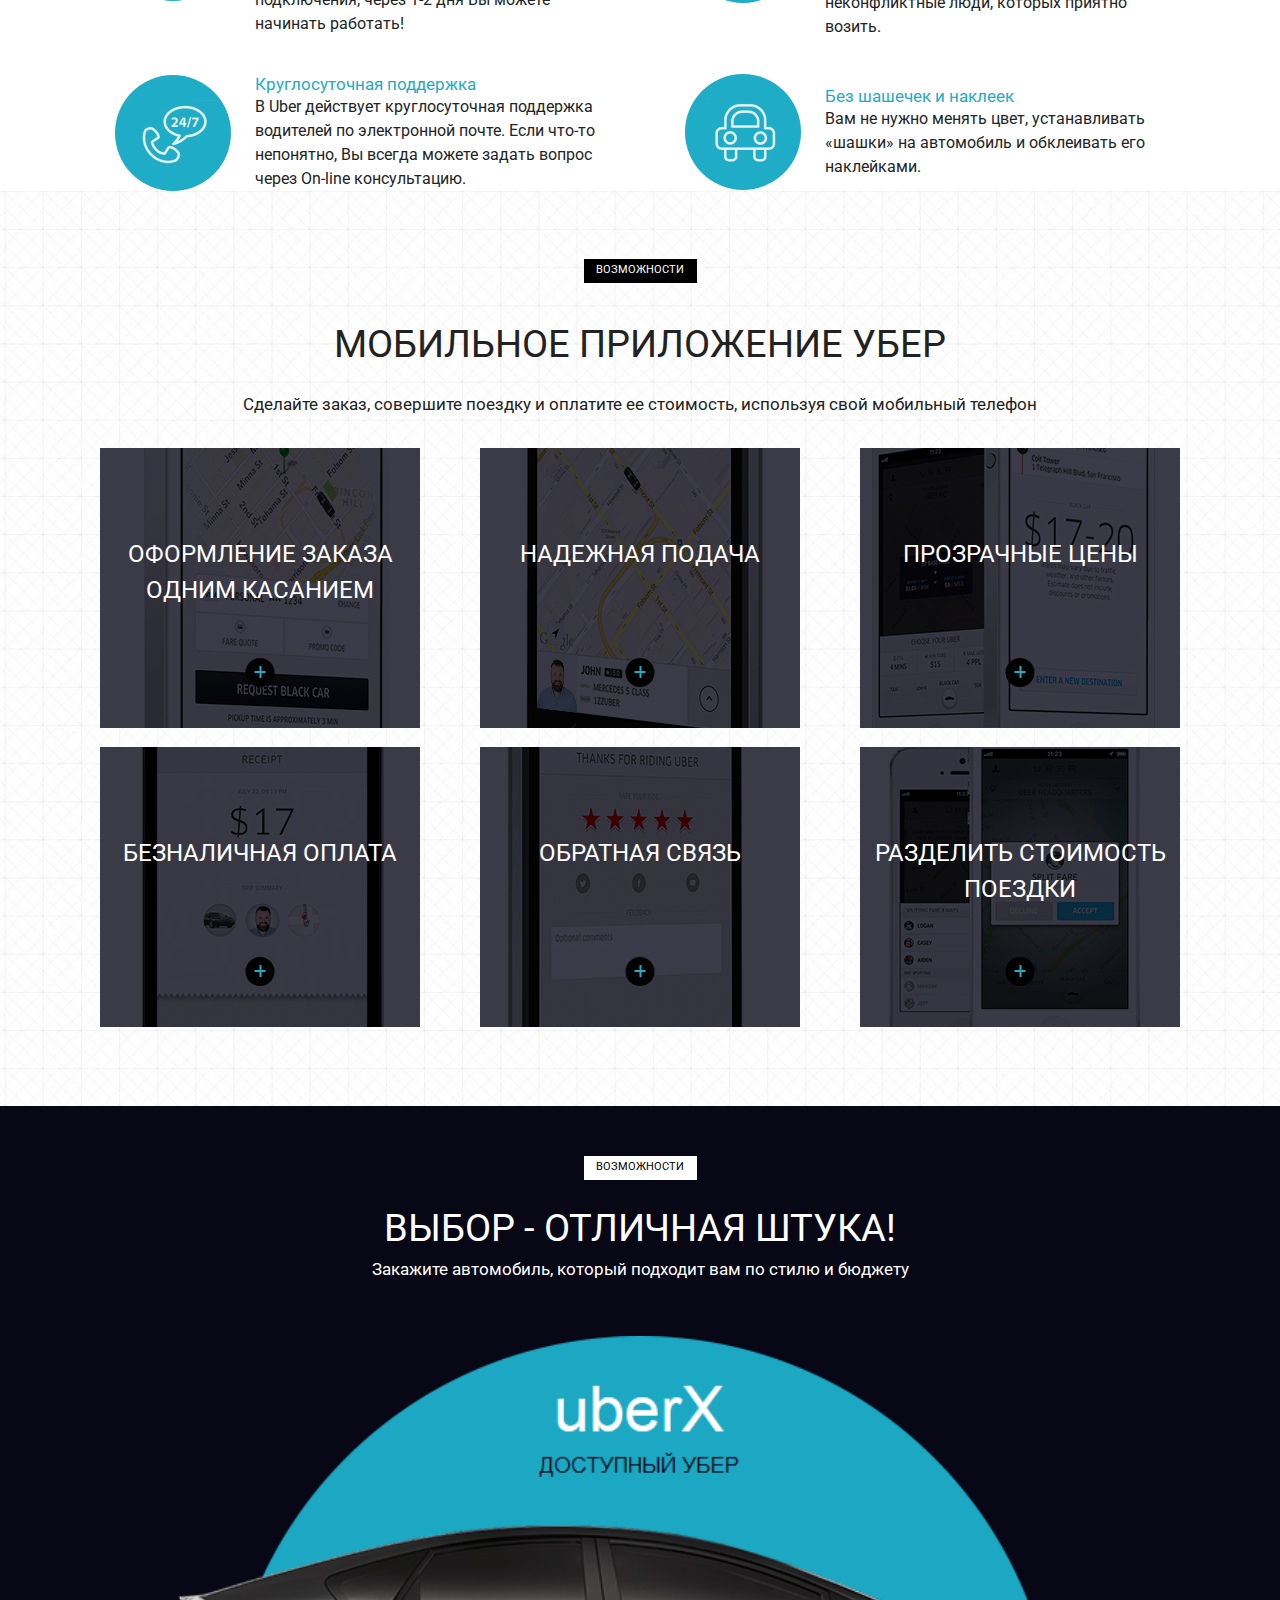
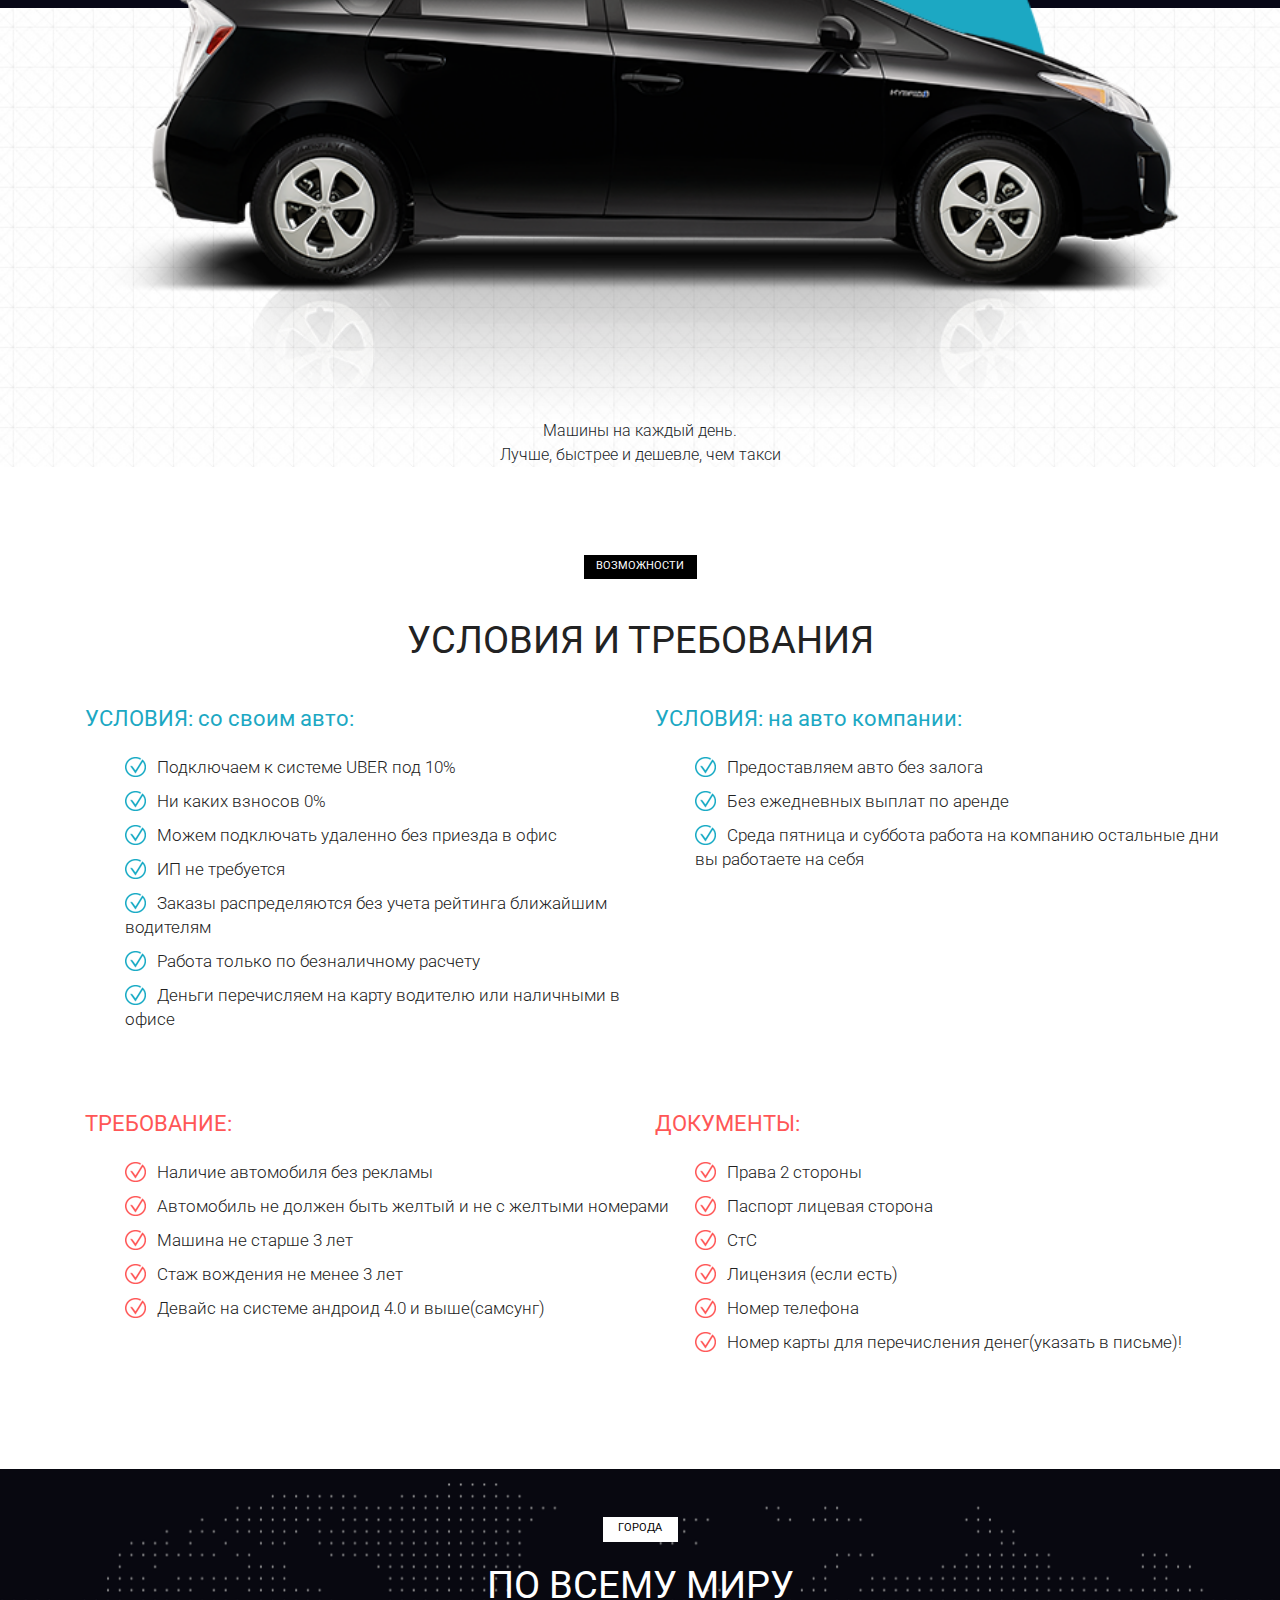
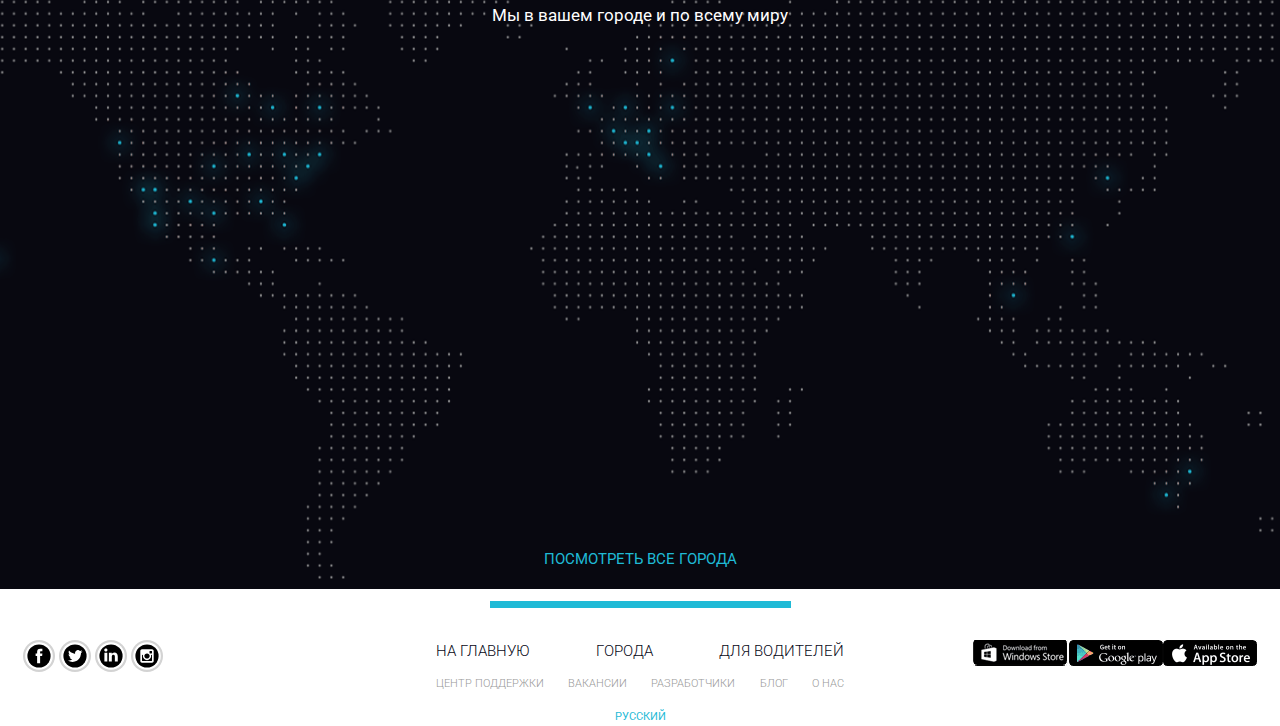
<file: uber/index.html>
<!DOCTYPE html>
<html lang="en">
<head>
    <meta charset="UTF-8">
    <meta http-equiv="X-UA-Compatible" content="IE=edge">
    <meta name="viewport" content="width=device-width, initial-scale=1.0">
    <link rel="preconnect" href="https://fonts.googleapis.com">
    <link rel="preconnect" href="https://fonts.gstatic.com" crossorigin>
    <link href="https://fonts.googleapis.com/css2?family=Roboto:wght@100;300;500;900&display=swap" rel="stylesheet">
    <link rel="stylesheet" href="css/bootstrap-reboot.min.css">
    <link rel="stylesheet" href="css/bootstrap.min.css">
    <link rel="stylesheet" href="css/style.min.css">
    <link rel="icon" href="img/icons/favicon.png" type="image/x-icon">
    <title>Uber</title>
</head>
<body>
    <header>
        <nav>
            <div class="burger">
                <span></span><span></span><span></span>
            </div>
            <div class="container">
                <ul class="menu">
                        <li class="menu_item"><a href="#" class="menu_link">Главная</a></li>
                        <li class="menu_item"><a href="#require" class="menu_link">Со своим автомобилем</a></li>
                        <li class="menu_item"><a href="#require" class="menu_link">На автомобиле компании</a></li>
                        <li class="menu_item"><a href="#" class="menu_link">Требования</a></li>
                        <li class="menu_item"><a href="#" class="menu_link">Контакты</a></li>
                        <li class="menu_item" id="callback" ><a href="#" class="menu_link">Оставить заявку</a></li>
                </ul>
            </div>
        </nav>
        <div class="subheader">
            <div class="container">
                <div class="row">
                    <div class="col-6 col-md-4 offset-md-0 col-lg-4 offset-lg-1">
                        <a href="#" class="subheader_logo"><img src="img/logo/Uber.png" alt="logo"></a>
                        <div class="subheader_official">
                            Официальный партнер Uber в Москве
                        </div>
                                        </div>
                                        <div class="xs-hidden col-md-4 col-lg-3 offset-md-1 col-xl-2 offset-xl-2">
                                            <div class="subheader_call">Звоните нам ежедневно</div>
                                            <a href="tel:84957970988" class="subheader_phone">8 495 797 09 88</a>
                                        </div>
                                        <div class="col-6 col-lg-2 col-md-2">
                                            <a href="tel:84957970988" class="xs-visible subheader_phone">8 495 797 09 88</a>
                                            <button class="subheader_btn">
                                                заказать звонок
                                            </button>
                                        </div>
                                    </div>
                </div>
        </div>
    </header>
    <section class="promo">
        <div class="container">
            <div class="row">
                <div class="col-md-10 offset-md-1">
                    <h1 class="promo_header">КОМПАНИЯ UBER PARTNERS!</h1>
                    <h2 class="promo_subheader">ПРИГЛАШАЕМ ВОДИТЕЛЕЙ! НА СВОЕМ АВТО!</h2>
                    <div class="promo_descr">Компания UBER  динамически развивающаяся. Компания на рынке занимает лидирующее место средитаксомоторных компаний, Компания абсолютно прозрачная вы можете контролировать все процессы у себя в личном кабинете. Бонуcная система. Помимо выполненной работы по заказам, компания начисляет бонусы за пиковое время. <br> <br> Мы одни из партнеров и зарекомендовали себя как одна из лучших команд в городе Москве.  Водители у нас зарабатывают от 80000- 120000 в месяц.</div>
                    <button class="promo_btn">ОТПРАВИТЬ ЗАЯВКУ!</button>
                </div>
        </div>
    </section>
    <section class="reasons">
        <div class="container">
            <div class="label">преимущества</div>
            <div class="title">
                <h2>8 причин начать работать с нами</h2>
            </div>
            <div class="row">
                <div class="col-md-6">
                    <div class="reasons_block">
                        <div class="reasons_round">
                            <img src="img/icons/card.png" alt="card">
                        </div>
                        <div class="reasons_descr">
                            <div class="reasons_subtitle">Никаких наличных, оплата происходит автоматически</div>
                           <div class="reasons_text"> Стоимость поездки оплачивается пассажиром с привязанной банковской карты, т.е. нет никаких рисков связанных с перевозкой наличности как для пассажира, так и для водителя, Вам не нужно искать мелкие деньги для размена.</div>
                        </div>
                    </div>
                </div>
                <div class="col-md-6">
                    <div class="reasons_block">
                        <div class="reasons_round">
                            <img src="img/icons/graph.png" alt="graph">
                        </div>
                            <div class="reasons_descr">
                                <div class="reasons_subtitle">Комиссия 8% + БОНУСЫ</div>
                                <div class="reasons_text">У нас минимальная комиссия и мы выплачиваем бонусы за каждую поездку, некоторые наши конкуренты оставляют бонусы себе. Мы работаем честно и с нами водители зарабатывают больше!</div>
                        </div>
                    </div>
                </div>
                <div class="col-md-6">
                    <div class="reasons_block">
                        <div class="reasons_round">
                            <img src="img/icons/cash.png" alt="cash">
                        </div>
                        <div class="reasons_descr">
                            <div class="reasons_subtitle">Высокий доход с гарантированными выплатами</div>
                            <div class="reasons_text">Мы выплачиваем заработную плату на личную банковскую карту водителя! Вам не нужно оформлять ООО, ИП, платить налоги, подавать декларацию, оплачивать бухгалтерские услуги и ведение банковского счета.</div>
                        </div>
                    </div>
                </div>
                <div class="col-md-6">
                    <div class="reasons_block">
                        <div class="reasons_round">
                            <img src="img/icons/day.png" alt="">
                        </div>
                        <div class="reasons_descr">
                            <div class="reasons_subtitle">Работа в удобное время, никаких графиков</div>
                            <div class="reasons_text">Вы просто нажимаете кнопку выйти на линию для начала работы, когда решите закончить, нажимаете выйти с линии. Вы можете подрабатывать только утром, вечером, в выходные или праздничные дни! </div>
                        </div>
                    </div>
                </div>
                <div class="col-md-6">
                    <div class="reasons_block">
                        <div class="reasons_round">
                            <img src="img/icons/key.png" alt="key">
                        </div>
                        <div class="reasons_descr">
                            <div class="reasons_subtitle">Комфортное, прозрачное и простое подключение</div>
                            <div class="reasons_text">Мы подключаем дистанционно и бесплатно, Вам нет необходимости приезжать к нам! Вы присылаете нам копии документов, мы регистрируем Вас и присылаем данные для подключения, через 1-2 дня Вы можете начинать работать!</div>
                        </div>
                    </div>
                </div>
                <div class="col-md-6">
                    <div class="reasons_block">
                        <div class="reasons_round">
                            <img src="img/icons/map.png" alt="map">
                        </div>
                        <div class="reasons_descr">
                            <div class="reasons_subtitle">Всегда большое количество заказов</div>
                            <div class="reasons_text">Приложение показывает, где на данный момент больше всего заказов и где действуют повышенные тарифы. У Вас не будет простоя и холостых пробегов. Наши пассажиры всегда приятные и абсолютно неконфликтные люди, которых приятно возить.</div>
                        </div>
                    </div>
                </div>
                <div class="col-md-6">
                    <div class="reasons_block">
                        <div class="reasons_round">
                            <img src="img/icons/call.png" alt="call">
                        </div>
                        <div class="reasons_descr">
                            <div class="reasons_subtitle">Круглосуточная поддержка</div>
                            <div class="reasons_text">В Uber действует круглосуточная поддержка водителей по электронной почте. Если что-то непонятно, Вы всегда можете задать вопрос через On-line консультацию.</div>
                        </div>
                    </div>
                </div>
                <div class="col-md-6">
                    <div class="reasons_block">
                        <div class="reasons_round">
                            <img src="img/icons/car.png" alt="car">
                        </div>
                        <div class="reasons_descr">
                            <div class="reasons_subtitle">Без шашечек и наклеек</div>
                            <div class="reasons_text">Вам не нужно менять цвет, устанавливать «шашки» на автомобиль и обклеивать его наклейками.</div>
                        </div>
                    </div>
                </div>
            </div>
        </div>
    </section>
    <section class="mobile">
        <div class="container">
            <div class="label">Возможности</div>
            <div class="title">мобильное приложение убер</div>
            <div class="subtitle">Сделайте заказ, совершите поездку и оплатите ее стоимость, используя свой мобильный телефон</div>
            <div class="row">
                <div class="col-md-4">
                    <div class="mobile_item_1">
                        <div class="mobile_item_subtitle">оформление заказа одним касанием</div>
                        <div class="mobile_item_plus"></div>
                    </div>
                </div>
                <div class="col-md-4">
                    <div class="mobile_item_2">
                        <div class="mobile_item_subtitle">надежная подача</div>
                        <div class="mobile_item_plus"></div>
                    </div>
                </div>
                <div class="col-md-4">
                    <div class="mobile_item_3">
                        <div class="mobile_item_subtitle">прозрачные цены</div>
                        <div class="mobile_item_plus"></div>
                    </div>
                </div>
                <div class="col-md-4">
                    <div class="mobile_item_4">
                        <div class="mobile_item_subtitle">безналичная оплата</div>
                        <div class="mobile_item_plus"></div>
                    </div>
                </div>
                <div class="col-md-4">
                    <div class="mobile_item_5">
                        <div class="mobile_item_subtitle">обратная связь</div>
                        <div class="mobile_item_plus"></div>
                    </div>
                </div>
                <div class="col-md-4">
                    <div class="mobile_item_6">
                        <div class="mobile_item_subtitle">разделить стоимость поездки</div>
                        <div class="mobile_item_plus"></div>
                    </div>
                </div>
                
            </div>
        </div>
    </section>
    <section class="choice">
        <div class="black"></div>
        <div class="container">
            <div class="label_white">Возможности</div>
            <div class="title_white">Выбор - отличная штука!</div>
            <div class="choice_dscr">Закажите автомобиль, который подходит вам по стилю и бюджету</div>
            <img src="img/bg/car.png" alt="" class="col-12 offset-0 offset-md-0 col-md-12 offset-lg-0 col-lg-4, choice_img">
            <div class="choice_dscr_low">Машины на каждый день. <br> Лучше, быстрее и дешевле, чем такси</div>
        </div>
        <div class="choice_bg"></div>
    </section>
    <section class="require" id="require">
        <div class="container">
            <div class="label">возможности</div>
            <div class="title">условия и требования</div>
            <div class="row">
                <div class="col-md-6">
                   <div class="require_block"> 
                    <div class="require_title">УСЛОВИЯ: со своим авто:</div>
                   <ul class="require_list">
                       <li>Подключаем к системе UBER под 10%</li>
                       <li>Ни каких взносов 0%</li>
                       <li>Можем подключать удаленно без приезда в офис</li>
                       <li>ИП не требуется</li>
                       <li>Заказы распределяются без учета рейтинга ближайшим водителям</li>
                       <li>Работа только по безналичному расчету</li>
                       <li>Деньги перечисляем на карту водителю или наличными в офисе</li>
                   </ul>
                    </div>
            </div>
                <div class="col-md-6">
                   <div class="require_block">
                    <div class="require_title">УСЛОВИЯ: на авто компании:</div>
                    <ul class="require_list">
                        <li>Предоставляем авто без залога</li>
                        <li>Без ежедневных выплат по аренде</li>
                        <li>Среда пятница и суббота работа на компанию остальные дни вы работаете на себя</li>
                    </ul>
                </div>
                   </div>
                <div class="col-md-6">
                   <div class="require_block require_block_nmb warning">
                    <div class="require_title">ТРЕБОВАНИЕ:</div>
                    <ul class="require_list">
                        <li>Наличие автомобиля без рекламы</li>
                        <li>Автомобиль не должен быть желтый и не с желтыми номерами</li>
                        <li>Машина не старше 3 лет</li>
                        <li>Стаж вождения не менее 3 лет</li>
                        <li>Девайс на системе андроид 4.0 и выше(самсунг)</li>
                    </ul>
                </div>
                   </div>
                <div class="col-md-6">
                   <div class="require_block require_block_nmb warning">
                    <div class="require_title">ДОКУМЕНТЫ:</div>
                    <ul class="require_list">
                        <li>Права 2 стороны</li>
                        <li>Паспорт лицевая сторона</li>
                        <li>СтС</li>
                        <li>Лицензия (если есть)</li>
                        <li>Номер телефона</li>
                        <li>Номер карты для перечисления денег(указать в письме)!</li>
                    </ul>
                   </div>
                </div>
            </div>
        </div>
    </section>
    <section class="world">
        <div class="world_map">
            <div class="container">
                <div class="label_white">города</div>
                <div class="title_white">По всему миру</div>
                <div class="subtitle_white">Мы в вашем городе и по всему миру</div>
                <div class="row"><a href="#" class="world_link">посмотреть все города</a></div>
            </div>
        </div>
    </section>
    <footer>
        <div class="footer_line"></div>
        <div class="footer_wrapper">
            <div class="footer_social">
                <a href="#" class="footer_social_item"><img src="img/icons/facebook_icon.svg" alt=""></a>
                <a href="#" class="footer_social_item"><img src="img/icons/twitter_icon.svg" alt=""></a>
                <a href="#" class="footer_social_item"><img src="img/icons/linkedin_icon.svg" alt=""></a>
                <a href="#" class="footer_social_item"><img src="img/icons/logo_instagram.svg" alt=""></a>
            </div>
            <div class="footer_links">
                <div class="footer_links_title">
                    <a href="#">на главную</a>
                    <a href="#">города</a>
                    <a href="#">для водителей</a>
                </div>
                <div class="footer_links_subtitle">
                    <a href="#">центр поддержки</a>
                    <a href="#">вакансии</a>
                    <a href="#">разработчики</a>
                    <a href="#">блог</a>
                    <a href="#">о нас</a>
                </div>
                <div class="footer_lang">русский</div>
            </div>
            <div class="footer_store">
                <img src="img/icons/appstore.png" alt="">
                <img src="img/icons/google_play.png" alt="">
                <img src="img/icons/wind_store.png" alt="">
            </div>
        </div>
    </footer>
    <script src="js/script.js"></script>
</body>
</html>
</file>
<file: portfolio/css/style.min.css>
/*!
 * Bootstrap Reboot v4.3.1 (https://getbootstrap.com/)
 * Copyright 2011-2019 The Bootstrap Authors
 * Copyright 2011-2019 Twitter, Inc.
 * Licensed under MIT (https://github.com/twbs/bootstrap/blob/master/LICENSE)
 * Forked from Normalize.css, licensed MIT (https://github.com/necolas/normalize.css/blob/master/LICENSE.md)
 */@import url(https://fonts.googleapis.com/css2?family=Poppins:wght@500;700&display=swap);*,::after,::before{box-sizing:border-box}html{font-family:sans-serif;line-height:1.15;-webkit-text-size-adjust:100%;-webkit-tap-highlight-color:transparent}article,aside,figcaption,figure,footer,header,hgroup,main,nav,section{display:block}body{margin:0;font-family:-apple-system,BlinkMacSystemFont,"Segoe UI",Roboto,"Helvetica Neue",Arial,"Noto Sans",sans-serif,"Apple Color Emoji","Segoe UI Emoji","Segoe UI Symbol","Noto Color Emoji";font-size:1rem;font-weight:400;line-height:1.5;color:#212529;text-align:left;background-color:#fff}[tabindex="-1"]:focus{outline:0!important}hr{box-sizing:content-box;height:0;overflow:visible}h1,h2,h3,h4,h5,h6{margin-top:0;margin-bottom:.5rem}p{margin-top:0;margin-bottom:1rem}abbr[data-original-title],abbr[title]{text-decoration:underline;-webkit-text-decoration:underline dotted;text-decoration:underline dotted;cursor:help;border-bottom:0;-webkit-text-decoration-skip-ink:none;text-decoration-skip-ink:none}address{margin-bottom:1rem;font-style:normal;line-height:inherit}dl,ol,ul{margin-top:0;margin-bottom:1rem}ol ol,ol ul,ul ol,ul ul{margin-bottom:0}dt{font-weight:700}dd{margin-bottom:.5rem;margin-left:0}blockquote{margin:0 0 1rem}b,strong{font-weight:bolder}small{font-size:80%}sub,sup{position:relative;font-size:75%;line-height:0;vertical-align:baseline}sub{bottom:-.25em}sup{top:-.5em}a{color:#007bff;text-decoration:none;background-color:transparent}a:hover{color:#0056b3;text-decoration:underline}a:not([href]):not([tabindex]){color:inherit;text-decoration:none}a:not([href]):not([tabindex]):focus,a:not([href]):not([tabindex]):hover{color:inherit;text-decoration:none}a:not([href]):not([tabindex]):focus{outline:0}code,kbd,pre,samp{font-family:SFMono-Regular,Menlo,Monaco,Consolas,"Liberation Mono","Courier New",monospace;font-size:1em}pre{margin-top:0;margin-bottom:1rem;overflow:auto}figure{margin:0 0 1rem}img{vertical-align:middle;border-style:none}svg{overflow:hidden;vertical-align:middle}table{border-collapse:collapse}caption{padding-top:.75rem;padding-bottom:.75rem;color:#6c757d;text-align:left;caption-side:bottom}th{text-align:inherit}label{display:inline-block;margin-bottom:.5rem}button{border-radius:0}button:focus{outline:1px dotted;outline:5px auto -webkit-focus-ring-color}button,input,optgroup,select,textarea{margin:0;font-family:inherit;font-size:inherit;line-height:inherit}button,input{overflow:visible}button,select{text-transform:none}select{word-wrap:normal}[type=button],[type=reset],[type=submit],button{-webkit-appearance:button}[type=button]:not(:disabled),[type=reset]:not(:disabled),[type=submit]:not(:disabled),button:not(:disabled){cursor:pointer}[type=button]::-moz-focus-inner,[type=reset]::-moz-focus-inner,[type=submit]::-moz-focus-inner,button::-moz-focus-inner{padding:0;border-style:none}input[type=checkbox],input[type=radio]{box-sizing:border-box;padding:0}input[type=date],input[type=datetime-local],input[type=month],input[type=time]{-webkit-appearance:listbox}textarea{overflow:auto;resize:vertical}fieldset{min-width:0;padding:0;margin:0;border:0}legend{display:block;width:100%;max-width:100%;padding:0;margin-bottom:.5rem;font-size:1.5rem;line-height:inherit;color:inherit;white-space:normal}progress{vertical-align:baseline}[type=number]::-webkit-inner-spin-button,[type=number]::-webkit-outer-spin-button{height:auto}[type=search]{outline-offset:-2px;-webkit-appearance:none}[type=search]::-webkit-search-decoration{-webkit-appearance:none}::-webkit-file-upload-button{font:inherit;-webkit-appearance:button}output{display:inline-block}summary{display:list-item;cursor:pointer}template{display:none}[hidden]{display:none!important}*{font-family:Poppins,sans-serif;margin:0;padding:0;scroll-behavior:smooth}.container{width:1140px;margin:0 auto}.divider{margin:25px auto 0 auto;width:60px;height:0;border:3px solid #ffa501}.btn{height:45px;background:#ffa501;box-shadow:0 4px 4px rgba(0,0,0,.15);padding:12px 25px}.btn_clear{background:rgba(0,0,0,0);padding:12px 25px;height:45px}.promo{min-height:100vh;position:relative;background:url(../img/main_bg.jpg) no-repeat 50%/cover;padding-top:205px}.promo__title{margin-top:10px}.promo__btns{margin-top:25px;display:flex;justify-content:space-between;width:270px}.promo__link{color:#000}.promo__link:hover{color:#000;text-decoration:none}.promo__subtitle{position:relative;z-index:2;padding-left:10px}.promo__subtitle:before{content:"";position:absolute;top:-25%;left:0;width:36px;height:36px;background:#ffa501;border-radius:100%;z-index:-1}.hamburger{position:absolute;width:36px;height:21px;display:flex;flex-direction:column;align-items:flex-end;justify-content:space-between;top:20px;right:10px;z-index:3;cursor:pointer}.hamburger span{width:30px;height:3px;background:#151812}.hamburger span.long{width:36px}.sidepanel{display:flex;justify-content:space-between;position:fixed;top:50%;left:-50px;width:338px;transform:rotate(-90deg);z-index:2}.sidepanel__divider{width:70px;height:1px;background-color:#000;align-self:center}.title{font-weight:700;font-size:36px;line-height:60px}.title_fz36{font-size:36px}.title_fz12{font-size:12px;line-height:18px}.title_fz14{font-size:14px;line-height:21px}.title_fz16{font-size:16px;line-height:24px}.title_fz20{font-size:20px;line-height:30px}.title_fz48{font-size:48px}.menu{position:fixed;top:0;left:-100%;width:100%;height:100vh;z-index:10;visibility:hidden;opacity:0;transition:all .6s}.menu.active{left:0;visibility:visible;opacity:1}.menu__block{height:100%;width:345px;position:relative;background-color:#ffa501;z-index:10;padding-top:140px;padding-left:40px;transition:all .6s}.menu__list{list-style-type:none;padding-left:35px}.menu__link{position:relative;margin-bottom:15px;font-weight:700;font-size:24px;line-height:36px}.menu__link a{text-decoration:none;color:#fff}.menu__link a:before{position:absolute;left:-35px;top:10px;content:"";width:15px;height:15px;border:1px solid #000;border-radius:100%}.menu__link a:hover:before{background-color:#fff}.menu__social{position:absolute;width:90px;height:20px;bottom:50px;left:50%;transform:translateX(-50%);align-items:center;display:flex;justify-content:space-between}.menu__close{position:absolute;top:25px;right:25px;cursor:pointer}.menu__overlay{position:fixed;top:0;left:0;width:100%;height:100%;background-color:#fff;opacity:.75;z-index:3}.about{padding-top:120px}.about__wrap{display:flex;justify-content:center}.about__wrapper{display:grid;grid-template-columns:400px 670px;grid-template-rows:minmax(245px,auto) minmax(255px,auto);grid-auto-rows:minmax(245px,auto);-moz-column-gap:70px;column-gap:70px;row-gap:40px}.about__photo{grid-row:1/3}.about__photo img{width:100%;height:100%;-o-object-fit:cover;object-fit:cover}.about__descr{padding-top:6px}.about__descr .divider{margin:0}.about__text{padding-top:20px;font-size:14px;line-height:21px}.about__title{position:relative;padding:1px 0 0 12px}.about__title:before{content:"";position:absolute;top:-25%;left:0;width:36px;height:36px;background:#ffa501;border-radius:100%;z-index:-1}.about__skills{display:grid;grid-template-columns:260px 260px;grid-template-rows:minmax(120px,auto) minmax(120px,auto);-moz-column-gap:50px;column-gap:50px;row-gap:20px;grid-auto-rows:minmax(120px,auto)}.about__skill{display:grid;grid-template-columns:40px 200px;-moz-column-gap:20px;column-gap:20px}.about__img{position:relative;padding:15px 0 0 15px}.about__img:before{content:"";position:absolute;top:-25%;left:0;width:36px;height:36px;background:#ffa501;border-radius:100%;z-index:-1}.about__img::before{top:0}.about__img::before img{-o-object-fit:cover;object-fit:cover;width:100%;height:100%}.about__skill-descr{padding-top:6px;font-size:12px;line-height:18px}.experience{padding-top:120px}.experience__wrap{display:flex;justify-content:center}.experience__title{text-align:center;position:relative}.experience__title:before{content:"";position:absolute;top:-25%;left:0;width:36px;height:36px;background:#ffa501;border-radius:100%;z-index:-1}.experience__title::before{top:-6px;left:50%;transform:translateX(-50%)}.experience__subtitle{text-align:center}.experience__wrapper{display:grid;grid-template-columns:repeat(2,425px);grid-column-gap:136px;padding:60px 65px 0 65px}.experience__column-title{position:relative;padding-left:35px}.experience__column-title::before{content:"";position:absolute;top:50%;transform:translateY(-50%);left:-15px;width:15px;height:15px;background:#ffa501;border-radius:100%}.experience__item{padding:45px 0 0 35px}.experience__item-icon{position:relative;padding:15px 0 0 15px}.experience__item-icon:before{content:"";position:absolute;top:-25%;left:0;width:36px;height:36px;background:#ffa501;border-radius:100%;z-index:-1}.experience__item-icon::before{top:0}.experience__item-head{position:relative;display:grid;grid-template-columns:22px 240px;grid-template-rows:23px;grid-column-gap:32px;margin-bottom:12px}.experience__item-head::before{position:absolute;content:"";width:42px;height:1px;background:#000;left:-42px;top:20px}.experience__item-location{grid-column:2/2}.experience__item-subtitle{margin:0}.experience__item-text{font-size:12px;line-height:18px}.experience ul{list-style-type:none;position:relative}.experience ul::after{position:absolute;top:-16px;left:-8px;content:"";width:1px;height:100%;background:#000}.skills{padding-top:120px}.skills__wrapper{display:flex;justify-content:center}.skills__cards{padding-top:60px;display:grid;grid-template-columns:repeat(4,270px);grid-template-rows:repeat(2,270px);grid-auto-rows:270px;grid-column-gap:13px;grid-row-gap:13px}.skills__card{border:1px solid #000;padding:30px 30px 25px 30px}.skills__img{margin-bottom:20px;max-width:170px}.skills__descr{margin-top:15px;font-size:12px;line-height:18px}.skills__progress{padding-top:120px;display:flex;justify-content:center}.skills__progress-items{display:grid;grid-template-columns:repeat(3,350px);grid-template-rows:repeat(2,70px);grid-auto-rows:70px;grid-column-gap:46px;grid-row-gap:30px}.skills__progress-item{position:relative}.skills__progress-wrapper{display:flex;justify-content:space-between}.skills__progress-title{position:relative;padding:2px 0 0 13px}.skills__progress-title:before{content:"";position:absolute;top:-25%;left:0;width:36px;height:36px;background:#ffa501;border-radius:100%;z-index:-1}.skills__progress-bg{margin-top:27px;width:100%;height:14px;background:#e8e4de;border-radius:4px}.skills__progress-scale{position:absolute;top:51px;height:14px;background:#ffa501;border-radius:4px}.portfolio{padding-top:120px}.portfolio__wrap{display:flex;justify-content:center}.portfolio__wrapper{padding-top:60px;display:grid;grid-template-columns:repeat(4,280px);grid-template-rows:repeat(2,280px);grid-auto-rows:repeat(2,280px);grid-column-gap:5px;grid-row-gap:5px}.portfolio__item img{width:100%;height:100%;-o-object-fit:cover;object-fit:cover}.vertical{grid-row:1/3;grid-column:4/5}.horizontal{grid-row:2/3;grid-column:2/4}.price{padding-top:60px}.price__wrapper{display:grid;grid-template-columns:repeat(2,370px);justify-content:space-between}.price__item{padding-top:15px}.price__header{position:relative;padding-left:25px;display:flex;justify-content:space-between}.price__header:before{content:"";position:absolute;top:-25%;left:0;width:36px;height:36px;background:#ffa501;border-radius:100%;z-index:-1}.price__header::before{top:8%;width:15px;height:15px}.contacts{padding-top:120px;padding-bottom:92px}.contacts__wrap{display:flex;justify-content:center}.contacts__wrapper{display:grid;grid-template-columns:400px 585px;grid-column-gap:68px;padding:0 35px 0 52px}.contacts__info .divider{margin:4px 0 20px 0}.contacts__social{margin:20px 0;width:135px;display:flex;justify-content:space-between}.contacts__link{width:30px;height:30px}.contacts__link img{width:100%;height:100%;-o-object-fit:cover;object-fit:cover}.contacts__img img{width:100%;height:100%;-o-object-fit:cover;object-fit:cover}.contacts__title{position:relative;padding:2px 0 0 13px}.contacts__title:before{content:"";position:absolute;top:-25%;left:0;width:36px;height:36px;background:#ffa501;border-radius:100%;z-index:-1}.contacts__form{display:grid;grid-template-columns:repeat(2,280px);grid-template-rows:45px 190px 45px;padding:30px 35px 0 0;-moz-column-gap:25px;column-gap:25px;row-gap:27px}.contacts__input{position:relative}.contacts__input input{padding:13px 20px;width:100%;height:100%;font-size:12px}.contacts__textarea{grid-column:1/3;position:relative}.contacts__textarea textarea{padding:13px 20px;width:100%;height:100%;font-size:12px;resize:none}.contacts__btn{font-size:14px;border:none}.contacts__footer{grid-column:1/3;display:grid;grid-template-columns:repeat(2,auto);-moz-column-gap:35px;column-gap:35px}.contacts__policy{font-size:12px;line-height:14px;display:flex;align-items:center}.contacts__policy input{margin-right:10px}label{position:absolute;padding:0 8px;left:12px;top:-9px;height:18px;background-color:#fff}@media (max-width:1200px){.container{width:950px}.sidepanel{display:none}.hamburger{top:10px}.title_fz48{font-size:40px}.about{padding-top:50px}.about__wrapper{grid-template-columns:330px 570px;-moz-column-gap:30px;column-gap:30px;row-gap:20px}.about__skills{-moz-column-gap:40px;column-gap:40px;row-gap:10px;grid-template-columns:repeat(2,200px)}.experience__wrapper{grid-template-columns:repeat(2,360px);grid-column-gap:134px}.skills__cards{padding-top:35px;grid-template-columns:repeat(3,270px);grid-template-rows:repeat(3,270px)}.skills__progress-items{grid-template-columns:repeat(2,350px);grid-template-rows:repeat(3,70px)}.portfolio{padding-top:50px}.portfolio__wrapper{padding-top:30px;grid-template-columns:repeat(4,230px);grid-template-rows:repeat(2,230px);grid-auto-rows:repeat(2,230px)}.contacts__wrapper{grid-template-columns:330px 540px;grid-column-gap:30px}.contacts__form{grid-template-columns:repeat(2,220px);grid-template-rows:45px 160px 45px;padding:30px 35px 0 0;-moz-column-gap:10px;column-gap:10px;row-gap:10px}}@media (max-width:991px){.title_fz14{font-size:13px;line-height:14px}.title_fz20{line-height:20px}.title_fz36{font-size:30px;line-height:40px}.container{width:740px}.menu__block{width:270px}.menu__close{top:20px;right:20px}.menu__list{padding-left:15px}.about__wrapper{grid-template-columns:270px 435px;grid-template-rows:minmax(225px,auto) minmax(245px,auto);-moz-column-gap:10px;column-gap:10px;row-gap:10px}.about__skills{-moz-column-gap:10px;column-gap:10px}.about__skill{-moz-column-gap:10px;column-gap:10px;grid-template-columns:37px 160px}.about__skill-descr{padding-top:3px;font-size:11px;line-height:14px}.about__text{padding-top:10px;font-size:12px;line-height:19px}.experience{padding-top:50px}.experience__wrapper{grid-template-columns:repeat(2,200px);grid-column-gap:134px;padding:5px 10px 0 70px}.experience__item{padding:0 0 0 10px}.experience__item-head{grid-template-columns:16px 200px;grid-template-rows:18px;grid-column-gap:27px;margin-bottom:3px}.experience__item-head::before{width:18px;left:-17px}.skills{padding-top:50px}.skills__cards{padding-top:35px;grid-template-columns:repeat(3,235px);grid-template-rows:repeat(3,235px);grid-auto-rows:235px;grid-column-gap:10px;grid-row-gap:10px}.skills__descr{margin-top:10px;font-size:12px;line-height:13px}.skills__img{margin-bottom:10px}.skills__progress-items{grid-template-columns:repeat(2,330px);grid-template-rows:repeat(3,70px);grid-auto-rows:70px;grid-column-gap:40px;grid-row-gap:26px}.portfolio{padding-top:50px}.portfolio__wrapper{padding-top:30px;grid-template-columns:repeat(4,180px);grid-template-rows:repeat(2,180px);grid-auto-rows:repeat(2,180px);grid-column-gap:5px;grid-row-gap:5px}.price{padding-top:50px}.price__wrapper{grid-template-columns:repeat(2,330px);justify-content:space-around}.contacts{padding-top:50px}.contacts__wrapper{grid-template-columns:260px 470px;grid-column-gap:10px;padding:0}.contacts__form{grid-template-columns:repeat(2,220px);grid-template-rows:45px 160px 45px;padding:30px 35px 0 0;-moz-column-gap:10px;column-gap:10px;row-gap:10px}}@media (max-width:768px){.container{width:560px}.title_fz14{font-size:13px;line-height:12px}.title_fz20{font-size:18px;line-height:15px}.title_fz36{font-size:28px;line-height:35px}.title_fz48{font-size:34px;line-height:40px}.about__wrapper{grid-template-columns:220px 328px;grid-template-rows:minmax(220px,auto) minmax(240px,auto)}.about__skills{row-gap:0;grid-template-columns:repeat(2,158px)}.about__skill{-moz-column-gap:9px;column-gap:9px;grid-template-columns:32px 118px}.about__skill-descr{padding-top:3px;font-size:11px;line-height:12px}.experience__wrapper{grid-template-columns:repeat(2,192px);grid-column-gap:95px;padding:0 0 0 30px}.experience__item{padding:0}.experience__item-head{grid-template-columns:16px 200px;grid-template-rows:18px;grid-column-gap:27px;margin-bottom:3px}.experience__item-head::before{width:9px;left:-8px}.experience ul::after{top:-8px}.skills__cards{grid-template-columns:repeat(2,235px);grid-template-rows:repeat(4,235px)}.skills__progress-items{grid-template-columns:repeat(2,250px);grid-column-gap:30px;grid-row-gap:18px}.portfolio__wrapper{grid-template-columns:repeat(3,180px);grid-template-rows:repeat(2,180px)}.vertical{grid-row:1/2;grid-column:3/4}.horizontal{grid-row:2/3;grid-column:3/4}.price__wrapper{grid-template-columns:repeat(2,260px);justify-content:space-around}.price__header::before{top:-6%}.contacts__wrapper{grid-template-columns:200px 349px}.contacts__form{grid-template-columns:repeat(2,165px);grid-template-rows:45px 160px 45px;padding:10px 0 0 0}.contacts__btn{padding:0 25px}}@media (max-width:576px){.title_fz14{font-size:13px;line-height:21px}.title_fz20{font-size:18px;line-height:15px}.title_fz36{font-size:24px;line-height:36px}.title_fz48{font-size:34px;line-height:40px}.container{width:100%;padding:0 10px}.promo{padding-top:205px;background:url(../img/main_bg.jpg) no-repeat 57%/cover}.menu__block{width:250px}.about__wrapper{grid-template-columns:280px;grid-template-rows:minmax(220px,auto) minmax(240px,auto)}.about__photo{grid-row:unset}.about__skills{row-gap:0;grid-template-columns:302px}.about__skill{-moz-column-gap:10px;column-gap:10px;grid-template-columns:40px 210px}.about__skill-descr{padding-top:4px;font-size:12px;line-height:12px}.experience__wrapper{grid-template-columns:250px;padding:0 0 0 30px}.experience__item{padding:0}.experience__item-head{grid-template-columns:16px 200px;grid-template-rows:18px;grid-column-gap:27px;margin-bottom:3px}.experience ul::after{top:-8px}.skills__cards{grid-template-columns:235px;grid-template-rows:repeat(6,235px)}.skills__progress{padding-top:50px}.skills__progress-items{grid-template-columns:250px;grid-row-gap:18px}.portfolio__wrapper{grid-template-columns:280px;grid-template-rows:repeat(6,280px)}.vertical{grid-row:3/4;grid-column:1/2}.horizontal{grid-row:6/7;grid-column:1/2}.price__wrapper{grid-template-columns:260px}.price__header::before{top:13%}.contacts__wrapper{grid-template-columns:280px}.contacts__img{display:none}.contacts__social{margin:10px 0}.contacts__form{grid-template-columns:280px;grid-template-rows:45px 45px 160px 45px;padding:10px 0 0 0}.contacts__textarea{grid-column:unset}.contacts__btn{padding:0;margin-bottom:15px}.contacts__footer{grid-column:unset;grid-template-columns:auto}.menu__block{padding-top:20%}.menu__social{bottom:4%}.menu__link{margin-bottom:5px}}
</file>
<file: tz/css/blocks/simple-adaptive-slider.min.min.css>
.slider{position:relative;overflow:hidden;max-width:600px;margin-left:auto;margin-right:auto}.slider__wrapper{position:relative;overflow:hidden;background-color:#eee}.slider__items{display:flex;transition:transform .5s ease}.transition-none{transition:none}.slider__item{flex:0 0 100%;max-width:100%;position:relative}.slider__control{position:absolute;top:50%;width:40px;height:50px;transform:translateY(-50%);display:none;align-items:center;justify-content:center;color:#fff;background:rgba(0,0,0,.3);opacity:.5;-webkit-user-select:none;-moz-user-select:none;-ms-user-select:none;user-select:none}.slider__control_show{display:flex}.slider__control:focus,.slider__control:hover{color:#fff;text-decoration:none;opacity:.7}.slider__control_prev{left:0}.slider__control_next{right:0}.slider__control::before{content:'';display:inline-block;width:20px;height:20px;background:transparent no-repeat center center;background-size:100% 100%}.slider__control_prev::before{background-image:url("data:image/svg+xml;charset=utf8,%3Csvg xmlns='http://www.w3.org/2000/svg' fill='%23fff' viewBox='0 0 8 8'%3E%3Cpath d='M5.25 0l-4 4 4 4 1.5-1.5-2.5-2.5 2.5-2.5-1.5-1.5z'/%3E%3C/svg%3E")}.slider__control_next::before{background-image:url("data:image/svg+xml;charset=utf8,%3Csvg xmlns='http://www.w3.org/2000/svg' fill='%23fff' viewBox='0 0 8 8'%3E%3Cpath d='M2.75 0l-1.5 1.5 2.5 2.5-2.5 2.5 1.5 1.5 4-4-4-4z'/%3E%3C/svg%3E")}.slider__indicators{position:absolute;left:0;right:0;bottom:10px;display:flex;justify-content:center;padding-left:0;margin:0 15%;list-style:none;-webkit-user-select:none;-moz-user-select:none;-ms-user-select:none;user-select:none}.slider__indicator{flex:0 1 auto;width:30px;height:4px;margin-right:3px;margin-left:3px;background-color:rgba(255,255,255,.5);background-clip:padding-box;border-top:10px solid transparent;border-bottom:10px solid transparent;cursor:pointer}.slider__indicator_active{background-color:#fff}
</file>
<file: tz/css/style.min.css>
/*!
 * Bootstrap Reboot v4.3.1 (https://getbootstrap.com/)
 * Copyright 2011-2019 The Bootstrap Authors
 * Copyright 2011-2019 Twitter, Inc.
 * Licensed under MIT (https://github.com/twbs/bootstrap/blob/master/LICENSE)
 * Forked from Normalize.css, licensed MIT (https://github.com/necolas/normalize.css/blob/master/LICENSE.md)
 */@import url(https://fonts.googleapis.com/css2?family=Poppins:wght@500;700&display=swap);*,::after,::before{box-sizing:border-box}html{font-family:sans-serif;line-height:1.15;-webkit-text-size-adjust:100%;-webkit-tap-highlight-color:transparent}article,aside,figcaption,figure,footer,header,hgroup,main,nav,section{display:block}body{margin:0;font-family:-apple-system,BlinkMacSystemFont,"Segoe UI",Roboto,"Helvetica Neue",Arial,"Noto Sans",sans-serif,"Apple Color Emoji","Segoe UI Emoji","Segoe UI Symbol","Noto Color Emoji";font-size:1rem;font-weight:400;line-height:1.5;color:#212529;text-align:left;background-color:#fff}[tabindex="-1"]:focus{outline:0!important}hr{box-sizing:content-box;height:0;overflow:visible}h1,h2,h3,h4,h5,h6{margin-top:0;margin-bottom:.5rem}p{margin-top:0;margin-bottom:1rem}abbr[data-original-title],abbr[title]{text-decoration:underline;-webkit-text-decoration:underline dotted;text-decoration:underline dotted;cursor:help;border-bottom:0;-webkit-text-decoration-skip-ink:none;text-decoration-skip-ink:none}address{margin-bottom:1rem;font-style:normal;line-height:inherit}dl,ol,ul{margin-top:0;margin-bottom:1rem}ol ol,ol ul,ul ol,ul ul{margin-bottom:0}dt{font-weight:700}dd{margin-bottom:.5rem;margin-left:0}blockquote{margin:0 0 1rem}b,strong{font-weight:bolder}small{font-size:80%}sub,sup{position:relative;font-size:75%;line-height:0;vertical-align:baseline}sub{bottom:-.25em}sup{top:-.5em}a{color:#007bff;text-decoration:none;background-color:transparent}a:hover{color:#0056b3;text-decoration:underline}a:not([href]):not([tabindex]){color:inherit;text-decoration:none}a:not([href]):not([tabindex]):focus,a:not([href]):not([tabindex]):hover{color:inherit;text-decoration:none}a:not([href]):not([tabindex]):focus{outline:0}code,kbd,pre,samp{font-family:SFMono-Regular,Menlo,Monaco,Consolas,"Liberation Mono","Courier New",monospace;font-size:1em}pre{margin-top:0;margin-bottom:1rem;overflow:auto}figure{margin:0 0 1rem}img{vertical-align:middle;border-style:none}svg{overflow:hidden;vertical-align:middle}table{border-collapse:collapse}caption{padding-top:.75rem;padding-bottom:.75rem;color:#6c757d;text-align:left;caption-side:bottom}th{text-align:inherit}label{display:inline-block;margin-bottom:.5rem}button{border-radius:0}button:focus{outline:1px dotted;outline:5px auto -webkit-focus-ring-color}button,input,optgroup,select,textarea{margin:0;font-family:inherit;font-size:inherit;line-height:inherit}button,input{overflow:visible}button,select{text-transform:none}select{word-wrap:normal}[type=button],[type=reset],[type=submit],button{-webkit-appearance:button}[type=button]:not(:disabled),[type=reset]:not(:disabled),[type=submit]:not(:disabled),button:not(:disabled){cursor:pointer}[type=button]::-moz-focus-inner,[type=reset]::-moz-focus-inner,[type=submit]::-moz-focus-inner,button::-moz-focus-inner{padding:0;border-style:none}input[type=checkbox],input[type=radio]{box-sizing:border-box;padding:0}input[type=date],input[type=datetime-local],input[type=month],input[type=time]{-webkit-appearance:listbox}textarea{overflow:auto;resize:vertical}fieldset{min-width:0;padding:0;margin:0;border:0}legend{display:block;width:100%;max-width:100%;padding:0;margin-bottom:.5rem;font-size:1.5rem;line-height:inherit;color:inherit;white-space:normal}progress{vertical-align:baseline}[type=number]::-webkit-inner-spin-button,[type=number]::-webkit-outer-spin-button{height:auto}[type=search]{outline-offset:-2px;-webkit-appearance:none}[type=search]::-webkit-search-decoration{-webkit-appearance:none}::-webkit-file-upload-button{font:inherit;-webkit-appearance:button}output{display:inline-block}summary{display:list-item;cursor:pointer}template{display:none}[hidden]{display:none!important}*{font-family:Poppins,sans-serif;margin:0;padding:0;scroll-behavior:smooth}.container{width:1140px;margin:0 auto}.divider{margin:25px auto 0 auto;width:60px;height:0;border:3px solid #ffa501}.btn{height:45px;background:#deeb12;box-shadow:0 4px 4px rgba(0,0,0,.15);padding:12px 25px;position:absolute;bottom:20px;left:50%;transform:translateX(-50%);text-decoration:none;color:#000}.btn:hover{text-decoration:none;color:#000}.inside{width:100%;height:700px;padding-top:100px;display:flex;justify-content:center;background:#dfeeae;background:radial-gradient(circle,#dfeeae 0,#b394e9 100%);position:relative}.inside__wrapper{justify-self:center;display:grid;grid-template-columns:1fr 2fr 1fr}.inside__ingr-left{align-items:center;grid-column:1/2;display:flex;flex-direction:column;justify-content:space-around;text-align:center}.inside__ingr-left img{display:block;margin:0 auto;width:150px;height:150px;padding-bottom:20px;text-align:center;padding-top:20px;background:#ced734;border:1px solid #ced734;border-radius:100%}.inside__img{grid-column:2/3;display:flex;align-items:center}.inside__img img{margin:0 auto}.inside__ingr-right{align-items:center;grid-column:3/4;display:flex;flex-direction:column;justify-content:space-around;text-align:center}.inside__ingr-right img{display:block;margin:0 auto;width:150px;height:150px;padding-bottom:15px;text-align:center;padding-top:20px;background:#ced734;border:1px solid #ced734;border-radius:100%}.carousele{width:100%;height:700px;background:#deeb12;background:linear-gradient(0deg,#deeb12 0,#b394e9 100%)}.carousele__img img{height:400px}.carousele__name{color:#deeb12;font-size:20px}.slider__item{height:100vh;text-align:center;background:#a4ac36}.about{position:relative;width:100%;height:700px;background:#deeb12;background:linear-gradient(180deg,#deeb12 0,#b394e9 100%)}.about__wrapper{display:grid;grid-template-columns:repeat(2,1fr);grid-template-rows:400px;align-items:center}.about__props{grid-column:1/3;text-align:center;margin-bottom:80px}.about__props ul li{display:inline;margin-right:20%}.about__img img{width:50%;border:1px solid #fff;border-radius:90%}.order{background:#deeb12;background:linear-gradient(0deg,#deeb12 0,#b394e9 100%);position:relative;height:700px}.order__wrap{display:grid;grid-template-columns:repeat(2,1fr);grid-template-rows:repeat(2,100px) 400px}.order__title{grid-column:1/4;grid-row:1/2;margin:0 auto}.order__timer{grid-column:1/4;grid-row:2/3;margin:0 auto}.order__price{grid-column:1/2;grid-row:3/4;display:flex;flex-direction:column;align-items:center}.order__form{grid-column:2/3;grid-row:3/4}.order input{position:relative .order input __}.order input input{padding:13px 20px;width:100%;height:100%;font-size:12px}.order__btn{font-size:14px;border:none}.order__footer{grid-column:1/3;display:grid;grid-template-columns:repeat(2,auto);-moz-column-gap:35px;column-gap:35px}.order__policy{font-size:12px;line-height:14px;display:flex;align-items:center}.order__policy input{margin-right:10px}.order__old-price{font-size:14px;-webkit-text-decoration-line:line-through;text-decoration-line:line-through;color:#555}.order__new-price{font-size:20px;line-height:20px;font-weight:700;-webkit-animation:pulse 5s infinite;animation:pulse 5s infinite}@-webkit-keyframes pulse{0%{color:#000}50%{color:red}100%{color:#000}}@keyframes pulse{0%{color:#000}50%{color:red}100%{color:#000}}.order__img img{width:150px}.order__timer span{color:#deeb12;font-size:40px}.promo{height:100vh;position:relative}.promo__content{background:rgba(0,0,0,.5);color:#f1f1f1;width:100%;height:100vh;padding:90px}.promo__bg{position:absolute;right:0;bottom:0;width:100%;height:100%;z-index:-10}.promo__wrapper{display:flex;justify-content:space-between;align-items:center}.promo__title{display:flex;justify-content:center;color:#deeb12}.promo__descr{color:#deeb12}.promo__img img{width:200px}.promo button{position:absolute;bottom:20px;left:50%;transform:translateX(-50%)}.container{width:1000px;margin:0 auto}#myVideo{width:100%}@media (max-width:1200px){.container{width:950px}.promo{height:100%}.inside{padding-top:10px}.carousele{height:100%}.carousele__img img{height:300px}.about{height:100%}.about__props{margin-bottom:80px}}@media (max-width:991px){.container{width:840px}.promo{background:url(../img/bg.png) no-repeat 50%/cover}.promo__bg{display:none}.promo img{width:150px}.about ul li{display:inline;margin-right:10%}.order{height:100%}.order__input{width:200px}}@media (max-width:768px){.container{width:575px}.promo__content{padding:50px}.promo img{width:120px}.promo__descr{width:300px}.inside__img img{height:300px}.inside__item img{width:100px;height:100px;padding:5px}.carousele{height:100%}.carousele__img img{height:200px}.about__wrapper{grid-template-columns:repeat(2,250px);grid-template-rows:300px}.order__policy{width:150px}.order__img img{width:100px}}@media (max-width:576px){.container{width:100%;padding:0 10px}.promo__content{padding:10px}.promo img{width:90px}.promo__descr{width:150px;font-size:15px}.inside{height:100vh;align-items:center}.inside__img img{height:100px}.inside__item{font-size:11px}.inside__item img{width:50px;height:50px;padding:1px}.carousele__text{font-size:14px}.about__wrapper{font-size:13px;display:flex;flex-direction:column;text-align:center}.about ul{width:200px}.about ul li{display:block}.order__policy{width:120px}.order__img img{width:80px}.order span{font-size:20px}.order__input input{width:160px}}
</file>
<file: uber/css/style.min.css>
*{font-family:'Roboto', sans-serif}header{position:relative;height:50px}nav{position:fixed;height:50px;background-color:#212121;width:100%;z-index:3}.burger{display:none}header nav ul{padding:13px 70px;margin:0px;list-style-type:none;display:-webkit-box;display:-ms-flexbox;display:flex;-webkit-box-pack:justify;-ms-flex-pack:justify;justify-content:space-between}.menu_link{color:#FFFFFF;font-weight:300;font-size:15px}.menu_item{border-right:2px dotted black;padding-right:28px}#callback{border:none}.subheader{background-color:rgba(0,0,0,0.6);height:87px;position:absolute;width:100%;top:50px}.subheader_col-md-3{font-weight:300;font-size:12px;color:#FFFFFF}.subheader_btn{height:46px;font-size:14px;-webkit-box-align:center;-ms-flex-align:center;align-items:center;text-align:center;text-transform:uppercase;margin-top:19px;color:#FFFFFF;border:none;text-shadow:1px 1px 0px rgba(0,0,0,0.21);position:absolute;width:172px;height:46px;background:-webkit-gradient(linear, left bottom, left top, from(#1EACC7), to(#4CE2FF));background:linear-gradient(0deg, #1EACC7 0%, #4CE2FF 100%);-webkit-box-shadow:inset 0px -3px 0px rgba(0,0,0,0.12);box-shadow:inset 0px -3px 0px rgba(0,0,0,0.12);border-radius:4px}.subheader_btn:hover{background-image:none;background-color:#1EACC7}.subheader_official{width:255px;font-weight:200;font-size:13px;color:#FFFFFF;opacity:0.5;margin-top:6px}.subheader_logo{display:block;max-width:100%;margin-top:16px}.subheader_call{font-weight:300;font-size:12px;text-align:right;margin-top:19px;color:#FFFFFF}.subheader_phone{display:block;font-size:22px;text-align:right;text-transform:uppercase;color:#FFFFFF;margin-top:8px;line-height:22px}.promo{min-height:800px;background:url(../img/bg/uber_bg.png) center center/cover no-repeat;padding:150px 0 135px 0}.promo_btn{display:block;margin:118px auto 0 auto;width:259px;height:63px;background:-webkit-gradient(linear, left bottom, left top, from(#1EACC7), to(#4CE2FF));background:linear-gradient(0deg, #1EACC7 0%, #4CE2FF 100%);-webkit-box-shadow:inset 0px -4px 0px rgba(0,0,0,0.12);box-shadow:inset 0px -4px 0px rgba(0,0,0,0.12);border:none;border-radius:4px;font-size:18px;line-height:63px;-webkit-box-align:center;-ms-flex-align:center;align-items:center;text-align:center;text-transform:uppercase;color:#FFFFFF;text-shadow:1px 1px 0px rgba(0,0,0,0.21)}.promo_btn:hover{background-image:none;background-color:#1EACC7}.promo_header{font-weight:700;font-size:60px;color:#FFFFFF;line-height:60px;margin:0;text-align:center}.promo_subheader{font-weight:700;font-size:36px;color:#FFFFFF;line-height:36px;margin:0;margin-top:22px;text-align:center}.promo_descr{font-size:18px;line-height:24px;text-align:center;font-weight:400;color:#FFFFFF;margin-top:23px}.reasons_round{display:-webkit-box;display:-ms-flexbox;display:flex;margin-right:24px;width:116px;height:116px;border-radius:100%;background:#1EACC7;-webkit-box-align:center;-ms-flex-align:center;align-items:center;-webkit-box-pack:center;-ms-flex-pack:center;justify-content:center}.label{margin:0 auto;margin-top:20px;padding:5px 12px;width:113px;height:24px;background:#000000;font-size:11px;line-height:11px;-webkit-box-align:center;-ms-flex-align:center;align-items:center;text-align:center;text-transform:uppercase;color:#FFFFFF}.title{margin-bottom:0;margin-top:33px;font-style:normal;font-size:38px;text-transform:uppercase;color:#222222;text-align:center}.subtitle{margin-top:19px;font-size:17px;text-align:center;color:#222222}.reasons_subtitle{font-size:17px;line-height:21px;color:#1EACC7;font-weight:400}.reasons_descr{width:341px}.reasons_block{display:-webkit-box;display:-ms-flexbox;display:flex;-webkit-box-pack:center;-ms-flex-pack:center;justify-content:center;-webkit-box-align:center;-ms-flex-align:center;align-items:center;margin-top:35px}.mobile{position:relative;min-height:864px;padding:48px 0 79px 0;background:url(../img/bg/mobile_bg.png) center center/cover no-repeat}.mobile_item_1{width:320px;height:280px;margin:0 auto;margin-top:30px;background:url("../img/card/tach.png")}.mobile_item_2{width:320px;height:280px;margin:0 auto;margin-top:30px;background:url("../img/card/give.png")}.mobile_item_3{width:320px;height:280px;margin:0 auto;margin-top:30px;background:url("../img/card/cost.png")}.mobile_item_4{width:320px;height:280px;margin:0 auto;margin-top:19px;background:url("../img/card/pay.png")}.mobile_item_5{width:320px;height:280px;margin:0 auto;margin-top:19px;background:url("../img/card/feedback.png")}.mobile_item_6{width:320px;height:280px;margin:0 auto;margin-top:19px;background:url("../img/card/share.png")}.mobile_item_subtitle{font-size:24px;-webkit-box-align:center;-ms-flex-align:center;align-items:center;text-align:center;text-transform:uppercase;color:#FFFFFF;padding-top:88px}.mobile_item_plus{display:-webkit-box;display:-ms-flexbox;display:flex;-webkit-box-align:center;-ms-flex-align:center;align-items:center;-webkit-box-pack:center;-ms-flex-pack:center;justify-content:center;width:29px;height:29px;border-radius:100%;background:#000000;margin:0 auto;position:absolute;bottom:41px;padding:9px;left:50%;-webkit-transform:translateX(-50%);transform:translateX(-50%);cursor:pointer}.mobile_item_plus:before{content:'';display:block;width:16px;height:2px;background-color:#1EACC7;-webkit-transition:0.5s all;transition:0.5s all}.mobile_item_plus:after{content:'';display:block;position:absolute;-webkit-transform:translateX(-50%);transform:translateX(-50%);left:50%;width:2px;height:12px;background-color:#1EACC7;-webkit-transition:0.5s all;transition:0.5s all}.mobile_item_plus:hover:before,.mobile_item_plus:hover:after{background-color:#FF5656}.choice{display:-webkit-box;display:-ms-flexbox;display:flex;position:relative;min-height:895px;background:url("../img/bg/mobile_bg.png") center center/cover no-repeat;display:block;z-index:2}.choice_img{position:relative}.choice_dscr{position:relative;font-size:17px;font-weight:400;-webkit-box-align:center;-ms-flex-align:center;align-items:center;text-align:center;color:#FFFFFF;z-index:2;margin-bottom:54px}.choice_dscr_low{position:relative;font-weight:300;text-align:center;z-index:2}.title_white{position:relative;margin-bottom:0;margin-top:70px;font-size:38px;text-transform:uppercase;color:#FFFFFF;text-align:center;z-index:3}.label_white{position:relative;margin:0 auto;top:50px;padding:5px 0px;width:113px;height:24px;background:#FFFFFF;font-size:11px;line-height:11px;-webkit-box-align:center;-ms-flex-align:center;align-items:center;text-align:center;text-transform:uppercase;color:#000000;z-index:3}.black{position:absolute;height:502px;width:100%;background-color:#070716;z-index:0}.require{padding-top:68px;padding-bottom:89px}.require_block{margin:33px 0}.require_block_nmb{margin-bottom:0}.require_title{font-size:22px;font-weight:400;color:#1CA8C3}.require_list{margin-top:20px;list-style-type:none;font-weight:300;font-size:17px;line-height:24px;color:#222222}.require_list li{display:inline-block;margin-bottom:10px;width:546px}.require_list li:before{margin-right:11px;content:'';display:inline-block;vertical-align:text-bottom;width:21px;height:20px;background-image:url("../img/icons/check_blue.svg")}.require .warning .require_title{color:#FF5656}.require .warning .require_list li:before{background-image:url("../img/icons/check_red.svg")}.world{min-height:720px;background-image:url("../img/bg/dark_under.png");position:relative;z-index:0}.world_map{min-height:720px;width:100%;background:url("../img/bg/world_bg.png") center center/cover no-repeat;position:absolute;z-index:2}.world .title_white{position:relative;margin-bottom:0;margin-top:74px;font-size:38px;text-transform:uppercase;color:#FFFFFF;text-align:center;z-index:3;line-height:0.9}.world .label_white{position:relative;margin:0 auto;top:48px;padding:5px 0px;width:75px;height:25px;background:#FFFFFF;font-size:11px;line-height:11px;-webkit-box-align:center;-ms-flex-align:center;align-items:center;text-align:center;text-transform:uppercase;color:#000000;z-index:3}.world .subtitle_white{position:relative;font-size:17px;text-align:center;color:#FFFFFF;z-index:3}.world_link{position:relative;font-size:17px;color:#1FBAD6;z-index:3;margin:0 auto;font-size:15px;text-transform:uppercase;top:520px}footer{width:100%;height:133px;padding:12px 23px 37px 23px}footer a:hover{text-decoration:none}.footer{-webkit-box-align:start;-ms-flex-align:start;align-items:flex-start;padding-top:32px;display:-webkit-box;display:-ms-flexbox;display:flex;-webkit-box-pack:justify;-ms-flex-pack:justify;justify-content:space-between;display:flex;display-justify-content:space-between}.footer_line{margin:0 auto;width:301px;height:7px;background-color:#1FBAD6}.footer_wrapper{display:-webkit-box;display:-ms-flexbox;display:flex;-webkit-box-pack:justify;-ms-flex-pack:justify;justify-content:space-between}.footer_social{width:33%}.footer_social_item>img{margin-top:32px;width:32px;height:32px}.footer_links{width:33%;-webkit-box-align:center;-ms-flex-align:center;align-items:center;margin-top:32px}.footer_links_title{display:-webkit-box;display:-ms-flexbox;display:flex;-webkit-box-pack:justify;-ms-flex-pack:justify;justify-content:space-between;font-size:15px;font-weight:300;text-transform:uppercase}.footer_links_title a{color:#070716}.footer_links_subtitle{display:-webkit-box;display:-ms-flexbox;display:flex;-webkit-box-pack:justify;-ms-flex-pack:justify;justify-content:space-between;margin-top:13px}.footer_links_subtitle a{font-weight:300;font-size:11px;-webkit-box-align:center;-ms-flex-align:center;align-items:center;text-transform:uppercase;color:#999999}.footer_lang{display:block;margin:0 auto;margin-top:17px;text-align:center;font-size:11px;-webkit-box-align:center;-ms-flex-align:center;align-items:center;text-align:center;text-transform:uppercase;color:#1FBAD6}.footer_store{width:33%;display:-webkit-box;display:-ms-flexbox;display:flex;margin-top:32px;-webkit-box-align:start;-ms-flex-align:start;align-items:flex-start;-webkit-box-orient:horizontal;-webkit-box-direction:reverse;-ms-flex-direction:row-reverse;flex-direction:row-reverse}.xs-visible{display:none}@media (max-width: 1200px){.menu{-webkit-padding-start:27px;padding-inline-start:27px}.menu_item{padding-right:20px}.menu_link{font-size:13px}.promo_header{font-size:50px}.reasons_round{margin-right:5px}.reasons_block{-webkit-box-align:start;-ms-flex-align:start;align-items:start}.mobile_item_1{width:310px}.mobile_item_2{width:310px}.mobile_item_3{width:310px}.mobile_item_4{width:310px}.mobile_item_5{width:310px}.mobile_item_6{width:310px}.require_list li{width:370px}.footer_links_subtitle a{font-size:10px}}@media (max-width: 991px){.menu{-webkit-padding-start:0px;padding-inline-start:0px;padding:13px 0px}.menu_item{padding-right:10px}.menu_link{font-size:13px}.promo_header{font-size:50px}.subheader_logo img{width:100%}.reasons_round{margin-right:5px;width:100px;height:100px}.reasons_block{-webkit-box-align:start;-ms-flex-align:start;align-items:start}.reasons_descr{width:242px}.mobile_item_1{width:230px;height:230px}.mobile_item_2{width:230px;height:230px}.mobile_item_3{width:230px;height:230px}.mobile_item_4{width:230px;height:230px}.mobile_item_5{width:230px;height:230px}.mobile_item_6{width:230px;height:230px}.mobile_item_subtitle{padding-top:40px}.mobile_item_plus{left:55%;padding:7px}.choice_img{margin-left:0px}.require_title{font-size:20px}.require_list{font-size:17px}.require_list li{width:320px}.footer_links_subtitle a{font-size:10px}}@media (max-width: 767px){.menu{position:fixed;-webkit-box-orient:vertical;-webkit-box-direction:normal;-ms-flex-direction:column;flex-direction:column;-webkit-box-pack:center;-ms-flex-pack:center;justify-content:center;-webkit-box-align:center;-ms-flex-align:center;align-items:center;top:35px;right:-100%;width:50%;height:100vh;padding:28px 15px;background-color:rgba(0,0,0,0.8);-webkit-transition:0.6s all;transition:0.6s all}.menu_active{right:0}.menu_item{padding-right:0;border:none;margin:10px 0}.menu_link{font-size:20px}.burger{display:block;position:absolute;right:20px;top:50%;-webkit-transform:translateY(-50%);transform:translateY(-50%);width:26px;height:12px}.burger span{display:block;height:2px;background-color:#fff;margin-bottom:2px;-webkit-transition:0.5s all;transition:0.5s all}.burger_active span{margin-bottom:-2px}.burger_active span:nth-child(1){-webkit-transform:rotate(-45deg);transform:rotate(-45deg)}.burger_active span:nth-child(2){display:none}.burger_active span:nth-child(3){-webkit-transform:rotate(45deg);transform:rotate(45deg)}.xs-hidden{display:none}.xs-visible{display:block}.subheader_btn{display:block;position:inherit;margin:0 auto;width:200px;height:40px}.subheader_phone{font-size:16px;font-weight:400;text-transform:uppercase;text-align:center}.promo_header{line-height:45px}.reasons_block{display:block}.reasons_round{margin:0 auto}.reasons_descr{margin:0 auto;width:370px}.mobile_item_plus{left:50%}.choice{min-height:0px}.title_white{font-size:30px}.require_list{line-height:22px}.footer_wrapper{-webkit-box-orient:vertical;-webkit-box-direction:normal;-ms-flex-direction:column;flex-direction:column}.footer_social{width:140px;margin:0 auto}.footer_links{width:100%}.footer_store{width:288px;margin:0 auto}.world{min-height:vh}.world_map{min-height:vh}}@media (max-width: 575px){.subheader{height:62px;top:32px}.subheader_official{display:none}.subheader_logo{margin-top:6px}.subheader_btn{width:110px;height:22px;font-size:9px}.subheader_phone{font-size:11px;margin-top:6px}nav{height:32px}header{height:32px}.menu{top:32px;width:80%;padding:28px 8px}.menu_item{width:100%;text-align:center;padding:5px 0}.menu_link{display:block}.promo{min-height:1vh}.promo_header{line-height:35px;font-size:30px}.promo_subheader{line-height:23px;font-size:20px}.promo_descr{display:none}.promo_btn{width:210px;height:50px;font-size:16px;line-height:0px;margin:73px auto 0 auto}.title h2{font-size:16px}.title{font-size:16px;margin-top:16px}.subtitle{font-size:14px;line-height:21px}.reasons_descr{width:95%}.container{width:95%;padding:10px}.mobile_item_1{width:280px;height:254px}.mobile_item_2{width:280px;height:254px}.mobile_item_3{width:280px;height:254px}.mobile_item_4{width:280px;height:254px}.mobile_item_5{width:280px;height:254px}.mobile_item_6{width:280px;height:254px}.mobile_item_subtitle{font-size:20px;line-height:31px;padding-top:80px}.choice{height:452px}.choice_dscr{display:none}.choice_dscr_low{color:white}.choice .black{position:absolute;height:500px;width:100%;background-color:#070716;z-index:0}.choice .label_white{top:24px}.choice .title_white{margin-top:35px}.require_title{font-size:16px}.require_list{font-size:14px;padding:0px}.require_list li{width:250px}.world_link{top:470px}.footer_store{margin-top:15px;margin-bottom:15px}.footer_line{width:255px}.footer_title{font-size:14px}.footer_subtitle{font-size:11px}.footer_wrapper>div:nth-child(1){-webkit-box-ordinal-group:3;-ms-flex-order:2;order:2}.footer_wrapper>div:nth-child(2){-webkit-box-ordinal-group:2;-ms-flex-order:1;order:1}.footer_wrapper>div:nth-child(3){-webkit-box-ordinal-group:4;-ms-flex-order:3;order:3}.footer_links{width:100%}.footer_links_main{font-size:14px}-ms-flex-wrap:wrap;flex-wrap:wrap;-webkit-box-pack:center;-ms-flex-pack:center;justify-content:center;a{margin:0 7px}footer{padding:12px 5px 37px 5px}}
</file>
